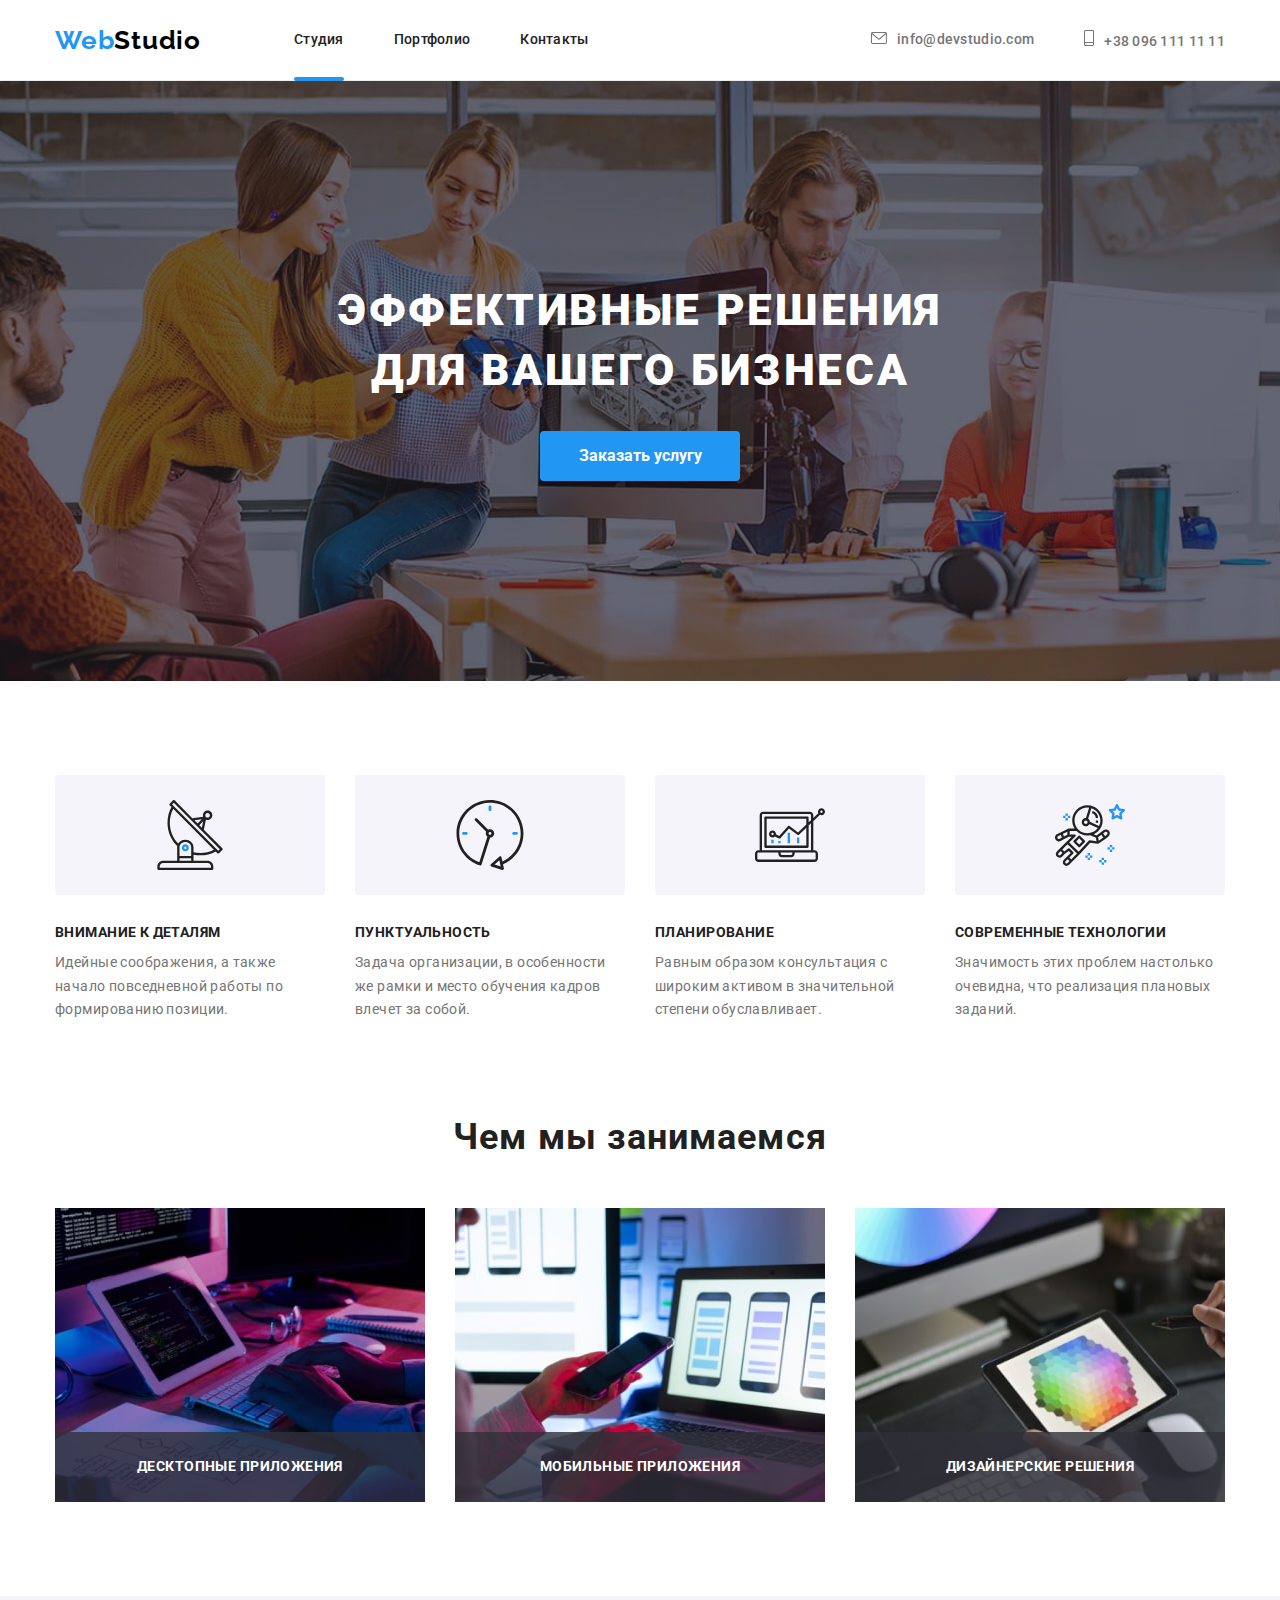
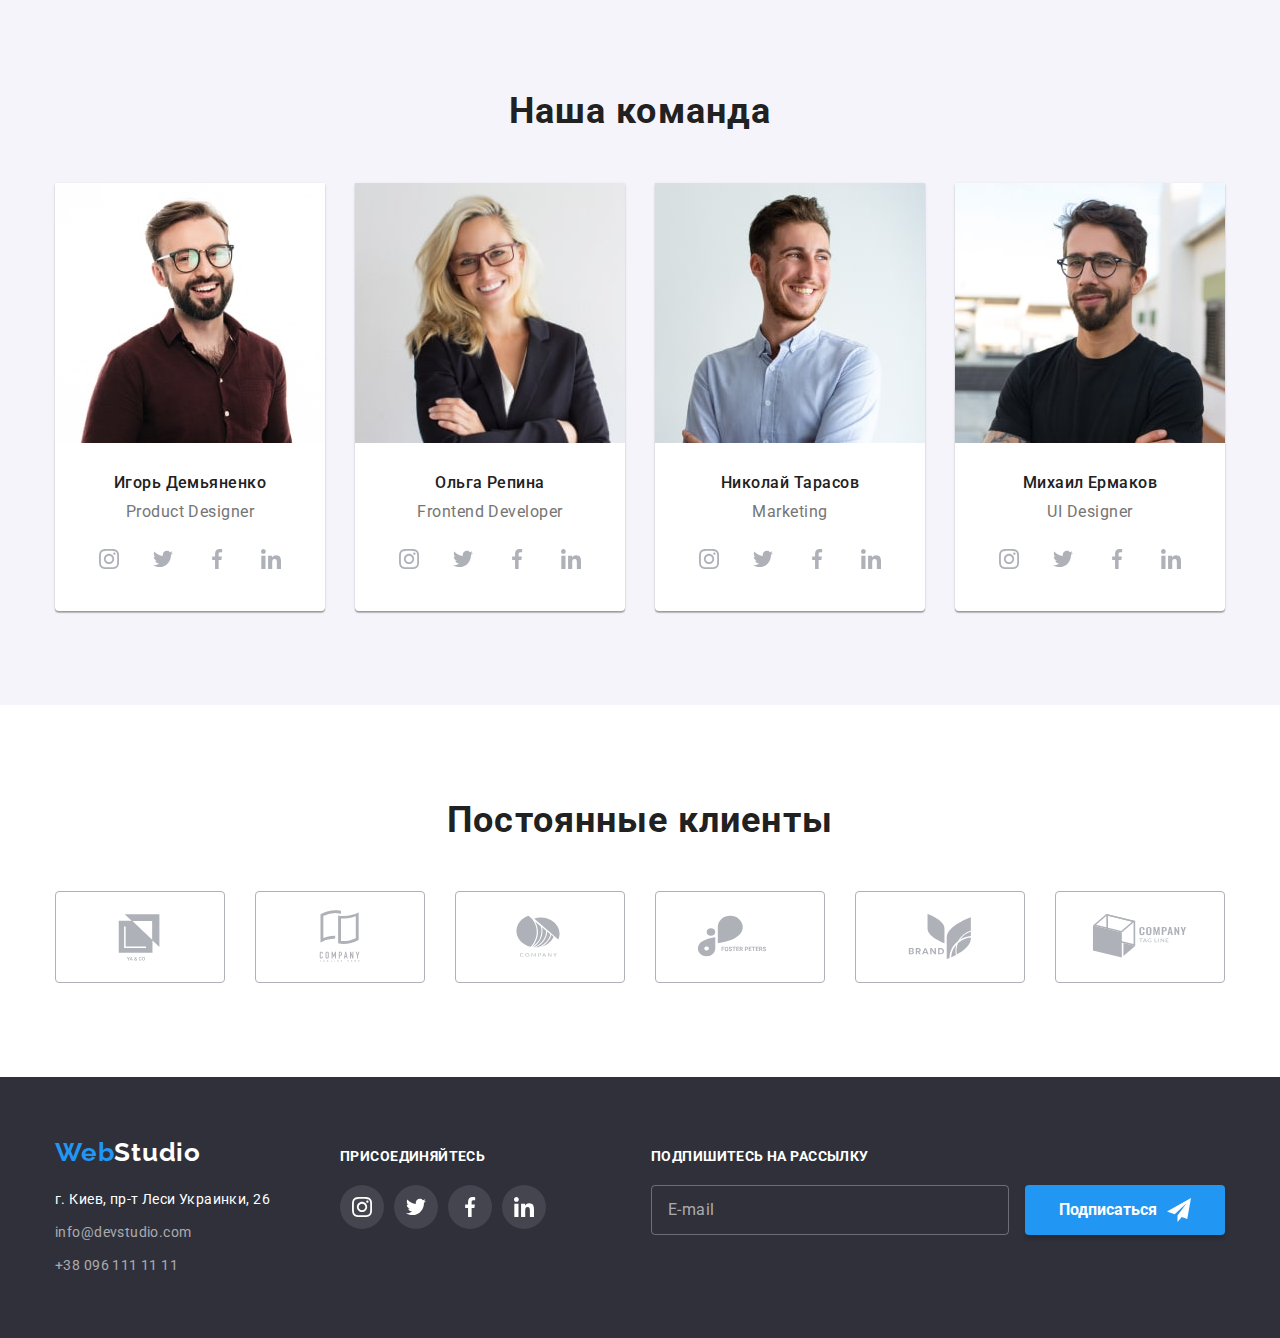
<file: index.html>
<!DOCTYPE html>
<html lang="ru">
<head>
    <meta charset="UTF-8">
    <meta http-equiv="X-UA-Compatible" content="IE=edge">
    <meta name="viewport" content="width=device-width, initial-scale=1.0">
    <title>Document</title>
    <link href="https://fonts.googleapis.com/css2?family=Raleway:wght@700&family=Roboto:wght@400;500;700;900&display=swap"
        rel="stylesheet">
        <link rel="stylesheet" href="https://cdnjs.cloudflare.com/ajax/libs/modern-normalize/1.1.0/modern-normalize.min.css"> 
    <!-- <link rel="stylesheet" href="./css/styles.css"> -->
    <!-- <link rel="stylesheet" href="./css/main.css"> -->
        <link rel="stylesheet" href="./css/main.min.css">

</head>
<body>

    <!--Шапка-->

    <header class="header">
<div class="container header__container" >
<nav class="navigation">
    <a class="link logo" lang="en" href=""> <span class="logo logo--static">Web</span>Studio</a>

<ul class="list navigation__menu">
    <li class="navigation__item"><a class="link navigation__link navigation__link--current" href="">Студия</a></li>
    <li class="navigation__item"><a class="link navigation__link " href="portfolio.html" >Портфолио</a> </li>
    <li class="navigation__item"><a class="link navigation__link" href="">Контакты</a></li>
</ul>

</nav>

<ul class="list contacts">

  

    <li class="contacts__item"><a class="link contacts__link" href="mailto:info@devstudio.com">
        <svg class="contacts__icon" width="16" height="12">
            <use href="./images/icon.svg#icon-envelope-1"> </use>
        </svg>info@devstudio.com</a>
    </li>
   
 

    <li class="contacts__item"><a class="link contacts__link" href="tel:+38-096-111-11-11">
        <svg class="contacts__icon" width="10" height="16">
            <use href="./images/icon.svg#icon-smartphone-1"> </use>
        </svg>+38 096 111 11 11</a>
    </li>
</ul>

<button class="open-menu-btn" type="button">
    <svg class="open-menu-btn__icon" width="24" height="16">
        <use href="./images/icon.svg#icon-menu"></use>
    </svg>
</button>
</div>

<div class="mob-menu is-hidden">

    <div class="container mob-menu__container">
<button class="close-menu-btn" type="button">
    <svg class="close-menu-btn__icon" width="19" height="19">
        <use href="./images/icon.svg#icon-close-black-18dp-2-1-1"></use>
    </svg>
</button>

<ul class="list mob-menu-nav">
    <li class="mob-menu__item"><a class="link mob-menu__link mob-menu__link--current" href="">Студия</a></li>
    <li class="mob-menu__item"><a class="link mob-menu__link " href="portfolio.html">Портфолио</a> </li>
    <li class="mob-menu__item"><a class="link mob-menu__link" href="">Контакты</a></li>
</ul>

<ul class="list mob-menu-contacts">

    <li class="mob-menu-contacts__item"><a class="link mob-menu-tel__link" href="tel:+38-096-111-11-11">
            +38 096 111 11 11</a>
    </li>

    <li class="mob-menu-contacts__item"><a class="link mob-menu-mail__link" 
        href="mailto:info@devstudio.com">
        info@devstudio.com</a>
    </li>



</ul>

<ul class="list mob-menu-social">
    <li class="mob-menu-social__item"><a  href="" class="link mob-menu-social__link">Instagram <span class="devider">|</span></a></li>
    <li class="mob-menu-social__item"><a  href="" class="link mob-menu-social__link">Twitter <span class="devider">|</span></a></li>
    <li class="mob-menu-social__item"><a  href="" class="link mob-menu-social__link">Facebook <span class="devider">|</span></a></li>
<li class="mob-menu-social__item"><a chref="" class="link mob-menu-social__link">LinkedIn </a></li>
</ul>
</div>

</div>

    </header>

    <!--Главный контент-->

    <main>
<section class="main-section">
    <div class="container">
    <h1 class="main-title">Эффективные решения для вашего бизнеса</h1>
    <button class="button" type="button" data-modal-open>Заказать услугу</button>
</div>
</section>

<!-- Наши особенности -->

<section class="features">
<div class="container">
    <h2 class="visually-hidden">особенности</h2>

    <ul class="features__list list">
      
        <li class="features__item">
            <div class="features__icon">
                <svg width="70" height="70">
                    <use href="./images/icon.svg#icon-antenna-1-1"></use>
                </svg>
            </div>
            <h3 class="features__title">Внимание к деталям</h3>
            <p class="features__text" >
                Идейные соображения, а также начало повседневной работы по
                формированию позиции.
            </p>
        </li>

        <li class="features__item">
            <div class="features__icon">
                <svg width="70" height="70">
                    <use href="./images/icon.svg#icon-clock-1-1"></use>
                </svg>
            </div>
            <h3 class="features__title">Пунктуальность</h3>
            <p class="features__text">
                Задача организации, в особенности же рамки и место обучения кадров влечет за собой.
            </p>
        </li>

        <li class="features__item">
            <div class="features__icon">
                <svg width="70" height="70">
                    <use href="./images/icon.svg#icon-diagram-1-1"></use>
                </svg>
            </div>
            <h3 class="features__title">Планирование</h3>
            <p class="features__text">
            Равным образом консультация с широким активом в значительной
            степени обуславливает.
            </p>
        </li>

        <li class="features__item">
            <div class="features__icon">
                <svg width="70" height="70">
                    <use href="./images/icon.svg#icon-astronaut-1-1"></use>
                </svg>
            </div>
            <h3 class="features__title">Современные технологии</h3>
            <p class="features__text">
                Значимость этих проблем настолько очевидна, что реализация
                плановых заданий.
            </p>
        </li>

   
</div>
</section>

<!--Чем мы занимаемся-->

<section class="activity ">
    <div class="container">

    <h2 class="title">Чем мы занимаемся</h2>

    <ul class="list images-set">

        <li class="images-set__item">
            <picture>
                <source srcset="./images/activities/box1-min.jpg   1x,
                ./images/activities/box1-desktop-2x.jpg 2x"
                media="(min-width: 1200px)"
                />

                <img src="./images/activities/box1-min.jpg" alt="Код" >

            </picture>
          
        <p class="images-set__text">ДЕСКТОПНЫЕ ПРИЛОЖЕНИЯ</p>
        </li>
    

        <li class="images-set__item">
            <picture>
                <source srcset="./images/activities/box2-min.jpg   1x,
                            ./images/activities/box2-desktop-2x.jpg 2x" 
                            media="(min-width: 1200px)"/>
            
                <img src="./images/activities/box2-min.jpg" alt="Код">
            
            </picture>
            
        <p class="images-set__text">МОБИЛЬНЫЕ ПРИЛОЖЕНИЯ</p>
    </li>
        

        <li class="images-set__item">
            <picture>
                <source srcset="./images/activities/box3-min.jpg   1x,
                                        ./images/activities/box3-desktop-2x.jpg 2x" media="(min-width: 1200px)">
            
                <img src="./images/activities/box3-min.jpg" alt="Код">
            
            </picture>
            
        <p class="images-set__text">ДИЗАЙНЕРСКИЕ РЕШЕНИЯ</p>
    </li>
            
    </ul>

    </div>


</section>

<!--Наша команда-->

<section class="team">
    <div class="container">
    <h2 class="title">Наша команда</h2>

    <ul class="list staff">
         <li class="staff__item">
            <picture>
                <source srcset="./images/team/img1-min.jpg   1x,
                        ./images/team/ihor-desk-2x.jpg 2x" 
                        media="(min-width: 1200px)" />
            
                <source srcset="./images/team/ihor-tab-1x.jpg   1x,
                         ./images/team/ihor-tab-2x.jpg 2x" 
                         media="(min-width: 768px)" />
            
                <source srcset="./images/team/ihor-mob-1x.jpg   1x,
                                 ./images/team/ihor-mob-2x.jpg 2x"
                                  media="(min-width: 320px)" />
            
                <img src="./images/team/ihor-mob-2x.jpg" alt="Игорь Демьяненко">
            </picture>
<div class="staff__meta">      
<h3 class="staff__name">Игорь Демьяненко</h3>
        <p class="staff__text">Product Designer</p>
    
        <ul class="sotial list">
        
            <li class="sotial__item">
<a href="" class="sotial__link">
    <svg class="sotial__icon" width="20" height="20"> 
        <use href="./images/icon.svg#icon-instagram-2-1"> </use>
    </svg>
</a>
        </li>

        <li class="sotial__item">
            <a href="" class="sotial__link">
                <svg class="sotial__icon" width="20" height="20">
                    <use href="./images/icon.svg#icon-twitter-1-1"> </use>
                </svg>
            </a>
        </li>

        <li class="sotial__item">
            <a href="" class="sotial__link"> 
            <svg class="sotial__icon" width="20" height="20">
                <use href="./images/icon.svg#icon-facebook-1-1"> </use>
            </svg>
            </a>
        </li>

        <li class="sotial__item">
            <a href="" class="sotial__link"> 
            <svg class="sotial__icon" width="20" height="20">
                <use href="./images/icon.svg#icon-linkedin-1-1"> </use>
            </svg>
            </a>
        </li>
    </ul>
    </div>
    </li>
         
        <li class="staff__item">
            <picture>
                <source srcset="./images/team/img2-min.jpg   1x,
                                    ./images/team/olha-desk-2x.jpg 2x" media="(min-width: 1200px)" />
            
                <source srcset="./images/team/olha-tab-1x.jpg   1x,
                                     ./images/team/olha-tab-2x.jpg 2x" media="(min-width: 768px)" />
            
                <source srcset="./images/team/olha-mob-1x.jpg   1x,
                                             ./images/team/olha-mob-2x.jpg 2x" media="(min-width: 320px)" />
            
                <img src="./images/team/olha-mob-2x.jpg" alt="Ольга Репина">
            </picture>
            
            
        <div class="staff__meta">
            <h3  class="staff__name">Ольга Репина</h3>
        <p class="staff__text">Frontend Developer</p> 
    
        <ul class="sotial list">
        
            <li class="sotial__item">
        <a href="" class="sotial__link">
            <svg class="sotial__icon" width="20" height="20">
                <use href="./images/icon.svg#icon-instagram-2-1"> </use>
            </svg>
        </a>
        </li>
    
        <li class="sotial__item">
            <a href="" class="sotial__link">
                <svg class="sotial__icon" width="20" height="20">
                    <use href="./images/icon.svg#icon-twitter-1-1"> </use>
                </svg>
            </a>
        </li>
    
        <li class="sotial__item">
            <a href="" class="sotial__link">
                <svg class="sotial__icon" width="20" height="20">
                    <use href="./images/icon.svg#icon-facebook-1-1"> </use>
                </svg>
            </a>
        </li>
    
        <li class="sotial__item">
            <a href="" class="sotial__link">
                <svg class="sotial__icon" width="20" height="20">
                    <use href="./images/icon.svg#icon-linkedin-1-1"> </use>
                </svg>
            </a>
        </li>
    </ul>
    </div>
    </li>

         <li class="staff__item">
<picture>
    <source srcset="./images/team/img3-min.jpg   1x,
                                    ./images/team/nikolai-desk-2x.jpg 2x" media="(min-width: 1200px)" />

    <source srcset="./images/team/nikolai-tab-1x.jpg   1x,
                                    ./images/team/nikolai-tab-2x.jpg 2x" media="(min-width: 768px)" />

    <source srcset="./images/team/nikolai-mob-1x.jpg   1x,
                                            ./images/team/nikolai-mob-2x.jpg 2x" media="(min-width: 320px)" />

    <img src="./images/team/nikolai-mob-2x.jpg" alt="Николай Тарасов">
</picture>


    <div class="staff__meta">
<h3  class="staff__name">Николай Тарасов</h3>
        <p class="staff__text">Marketing</p>
    
        <ul class="sotial list">
       
            <li class="sotial__item">
            <a href="" class="sotial__link">
                <svg class="sotial__icon" width="20" height="20">
                    <use href="./images/icon.svg#icon-instagram-2-1"> </use>
                </svg>
            </a>
        </li>
    
        <li class="sotial__item">
        <a href="" class="sotial__link">
            <svg class="sotial__icon" width="20" height="20">
                <use href="./images/icon.svg#icon-twitter-1-1"> </use>
            </svg>
        </a>
        </li>
    
        <li class="sotial__item">
        <a href="" class="sotial__link">
            <svg class="sotial__icon" width="20" height="20">
                <use href="./images/icon.svg#icon-facebook-1-1"> </use>
            </svg>
        </a>
        </li>
    
        <li class="sotial__item">
        <a href="" class="sotial__link">
            <svg class="sotial__icon" width="20" height="20">
                <use href="./images/icon.svg#icon-linkedin-1-1"> </use>
            </svg>
        </a>
        </li>
    </ul>
 </div>
    </li>

         <li class="staff__item">
            <picture>
                <source srcset="./images/team/img4-min.jpg   1x,
                                                ./images/team/mihail-desk-2x.jpg 2x" media="(min-width: 1200px)" />
            
                <source srcset="./images/team/mihail-tab-1x.jpg   1x,
                                                ./images/team/mihail-tab-2x.jpg 2x" media="(min-width: 768px)" />
            
                <source srcset="./images/team/mihail-mob-1x.jpg   1x,
                                                        ./images/team/mihail-mob-2x.jpg 2x" media="(min-width: 320px)" />
            
                <img src="./images/team/mihail-mob-2x.jpg" alt="Михаил Ермаков">
            </picture>
            
            
<div class="staff__meta">        
<h3  class="staff__name">Михаил Ермаков</h3>
        <p class="staff__text">UI Designer</p>
    
        <ul class="sotial list">
    
            <li class="sotial__item">
            <a href="" class="sotial__link">
                <svg class="sotial__icon" width="20" height="20">
                    <use href="./images/icon.svg#icon-instagram-2-1"> </use>
                </svg>
            </a>
        </li>
    
        <li class="sotial__item">
            <a href="" class="sotial__link">
                <svg class="sotial__icon" width="20" height="20">
                    <use href="./images/icon.svg#icon-twitter-1-1"> </use>
                </svg>
            </a>
        </li>
    
        <li class="sotial__item">
            <a href="" class="sotial__link">
                <svg class="sotial__icon" width="20" height="20">
                    <use href="./images/icon.svg#icon-facebook-1-1"> </use>
                </svg>
            </a>
        </li>
    
        <li class="sotial__item">
            <a href="" class="sotial__link">
                <svg class="sotial__icon" width="20" height="20">
                    <use href="./images/icon.svg#icon-linkedin-1-1"> </use>
                </svg>
            </a>
        </li>
    </ul>
 </div>
    </li>
    </ul>
    </div>
</section>

<!--Наши клиенты-->

<section class="clients">
        <div class="container">
        
            <h2 class="title">Постоянные клиенты</h2>
        
            <ul class="list emblem">
        
            <li class="emblem__item">
                <a href="" class="emblem__link">
                    <svg class="emblem__icon" width="106" height="60">
                        <use href="./images/icon.svg#icon-Logo"> </use>
                    </svg>
                </a>
            </li>
            
            <li class="emblem__item">
                <a href="" class="emblem__link">
                    <svg class="emblem__icon" width="106" height="60">
                        <use href="./images/icon.svg#icon-Logo-5"> </use>
                    </svg>
                </a>
            </li>
            
            <li class="emblem__item">
                <a href="" class="emblem__link">
                    <svg class="emblem__icon" width="106" height="60">
                        <use href="./images/icon.svg#icon-Logo-1-1"> </use>
                    </svg>
                </a>
            </li>
            
            <li class="emblem__item">
                <a href="" class="emblem__link">
                    <svg class="emblem__icon" width="106" height="60">
                        <use href="./images/icon.svg#icon-Logo-2-1"> </use>
                    </svg>
                </a>
            </li>

            <li class="emblem__item">
                <a href="" class="emblem__link">
                    <svg class="emblem__icon" width="106" height="60">
                        <use href="./images/icon.svg#icon-Logo-3-1"> </use>
                    </svg>
                </a>
            </li>
            
            <li class="emblem__item">
                <a href="" class="emblem__link">
                    <svg class="emblem__icon" width="106" height="60">
                        <use href="./images/icon.svg#icon-Logo-4-1"> </use>
                    </svg>
                </a>
            </li>

            </ul>
        </div>
</section>

    </main>

    <!--Подвал-->

    <footer class="footer">
    <div class="container footer__container">
        <div class="adress-block">
        <a class="link logo logo__footer" href=""><span class="logo logo--static">Web</span>Studio</a>
    
        <address class="footer__address">г. Киев, пр-т Леси Украинки, 26</address>
    
        
        <ul class="list footer-contacts">
            <li class="footer-contacts__item"><a class="link footer-contacts__link" href="mailto:info@devstudio.com">info@devstudio.com</a></li>
            <li class="footer-contacts__item"><a class="link footer-contacts__link" href="tel:+38-096-111-11-11">+38 096 111 11 11</a></li>
        </ul>
        

        </div>

        <div class="join-block">
        
            <p class="join-block__action">присоединяйтесь</p>
        
            <ul class="sotial sotial--grey list">
        
                <li class="sotial--grey__item">
                    <a href="" class="sotial--grey__link">
                        <svg class="sotial--grey__icon" width="20" height="20">
                            <use href="./images/icon.svg#icon-instagram-2-1"> </use>
                        </svg>
                    </a>
                </li>
        
                <li class="sotial--grey__item">
                    <a href="" class="sotial--grey__link">
                        <svg class="sotial--grey__icon" width="20" height="20">
                            <use href="./images/icon.svg#icon-twitter-1-1"> </use>
                        </svg>
                    </a>
                </li>
        
                <li class="sotial--grey__item">
                    <a href="" class="sotial--grey__link">
                        <svg class="sotial--grey__icon" width="20" height="20">
                            <use href="./images/icon.svg#icon-facebook-1-1"> </use>
                        </svg>
                    </a>
                </li>
        
                <li class="sotial--grey__item">
                    <a href="" class="sotial--grey__link">
                        <svg class="sotial--grey__icon" width="20" height="20">
                            <use href="./images/icon.svg#icon-linkedin-1-1"> </use>
                        </svg>
                    </a>
                </li>
            </ul>
        </div>

        <div class="subscribe">
            <p class="subscribe__action">Подпишитесь на рассылку</p>
            <form action="#" class="subscribe__from">
                <input type="email" 
                class="subscribe__input" 
                name="email"
                placeholder="E-mail">
     <button type="submit" class="button button__footer">
         <span class="button__text">Подписаться
        <svg class="button__icon" width="24" height="24">
            <use href="./images/icon.svg#icon-icon-send"> </use>
        </svg> </span>
     </button>           
     </form>
        </div>


    </div>

    </footer>

    <!--Modal-window-->

    <div class="backdrop is-hidden" data-modal >

        <!--Modal-form-->
<div class="modal">
    <button type="button" class="modal__close" data-modal-close>
        <svg class="modal__icon"  width="18" height="18">
            <use href="./images/icon.svg#icon-close-black-18dp-2-1-1"></use>
           
        </svg>
    </button>


    <p class="modal__title">Оставьте свои данные, мы вам перезвоним</p>

    <form action="#" class="modal__form">
        <div class="modal__field">
        <label for="modal-name" class="modal__text">Имя</label>
        
                <div class="input-wrap">
        <input type="text" 
        name="name" 
        class="input-wrap__enter" 
        id="modal-name">

        <svg class="input-wrap__icon" width="18" height="18">
            <use href="./images/icon.svg#icon-person" ></use>
        </svg>
        </div>

        </div>

<div class="modal__field">
        <label for="modal-tel" class="modal__text">Телефон</label>
               
        <div class="input-wrap">
        <input type="tel" 
        name="tel" 
        class="input-wrap__enter" 
        id="modal-tel">

        <svg class="input-wrap__icon" width="18" height="18">
            <use href="./images/icon.svg#icon-phone"></use>
        </svg>
        </div>

        </div>

<div class="modal__field">
        <label for="modal-email" class="modal__text">Почта</label>
        
        <div class="input-wrap">
        <input type="email" 
        name="email" 
        class="input-wrap__enter" 
        id="modal-email">

        <svg class="input-wrap__icon" width="18" height="18">
            <use href="./images/icon.svg#icon-email"></use>
        </svg>
        </div>

        </div>

        <div class="modal__field modal__field--last">
            <label for="modal-comment" class="modal__text">Комментарий</label>

            <textarea class="modal__textarea" 
name="comment" 
id="modal-comment"
placeholder="Ведите текст"></textarea>
        </div>

        <div class="modal__checkbox">
        <input type="checkbox"
        class="modal__check visually-hidden"
        name="privat-policy"
        id="checkbox"
        value="privat-policy">
        
        <label class="modal__policy" for="checkbox"> <span class="modal__item">
             <svg class="modal__icon--checked" width="11" height="8"> 
            <use href="./images/icon.svg#icon-check"> </use></svg></span>Соглашаюсь с рассылкой и принимаю <a class="modal__item--accent" href="">Условия договора</a></label>
        </div>

    
<button type="submit" class="button button--sign"> Отправить</button>
       </form>
</div>

    </div>

 <script src="./js/modal.js"></script> 
<script src="./js/menu.js"></script>

</body>
</html>
</file>
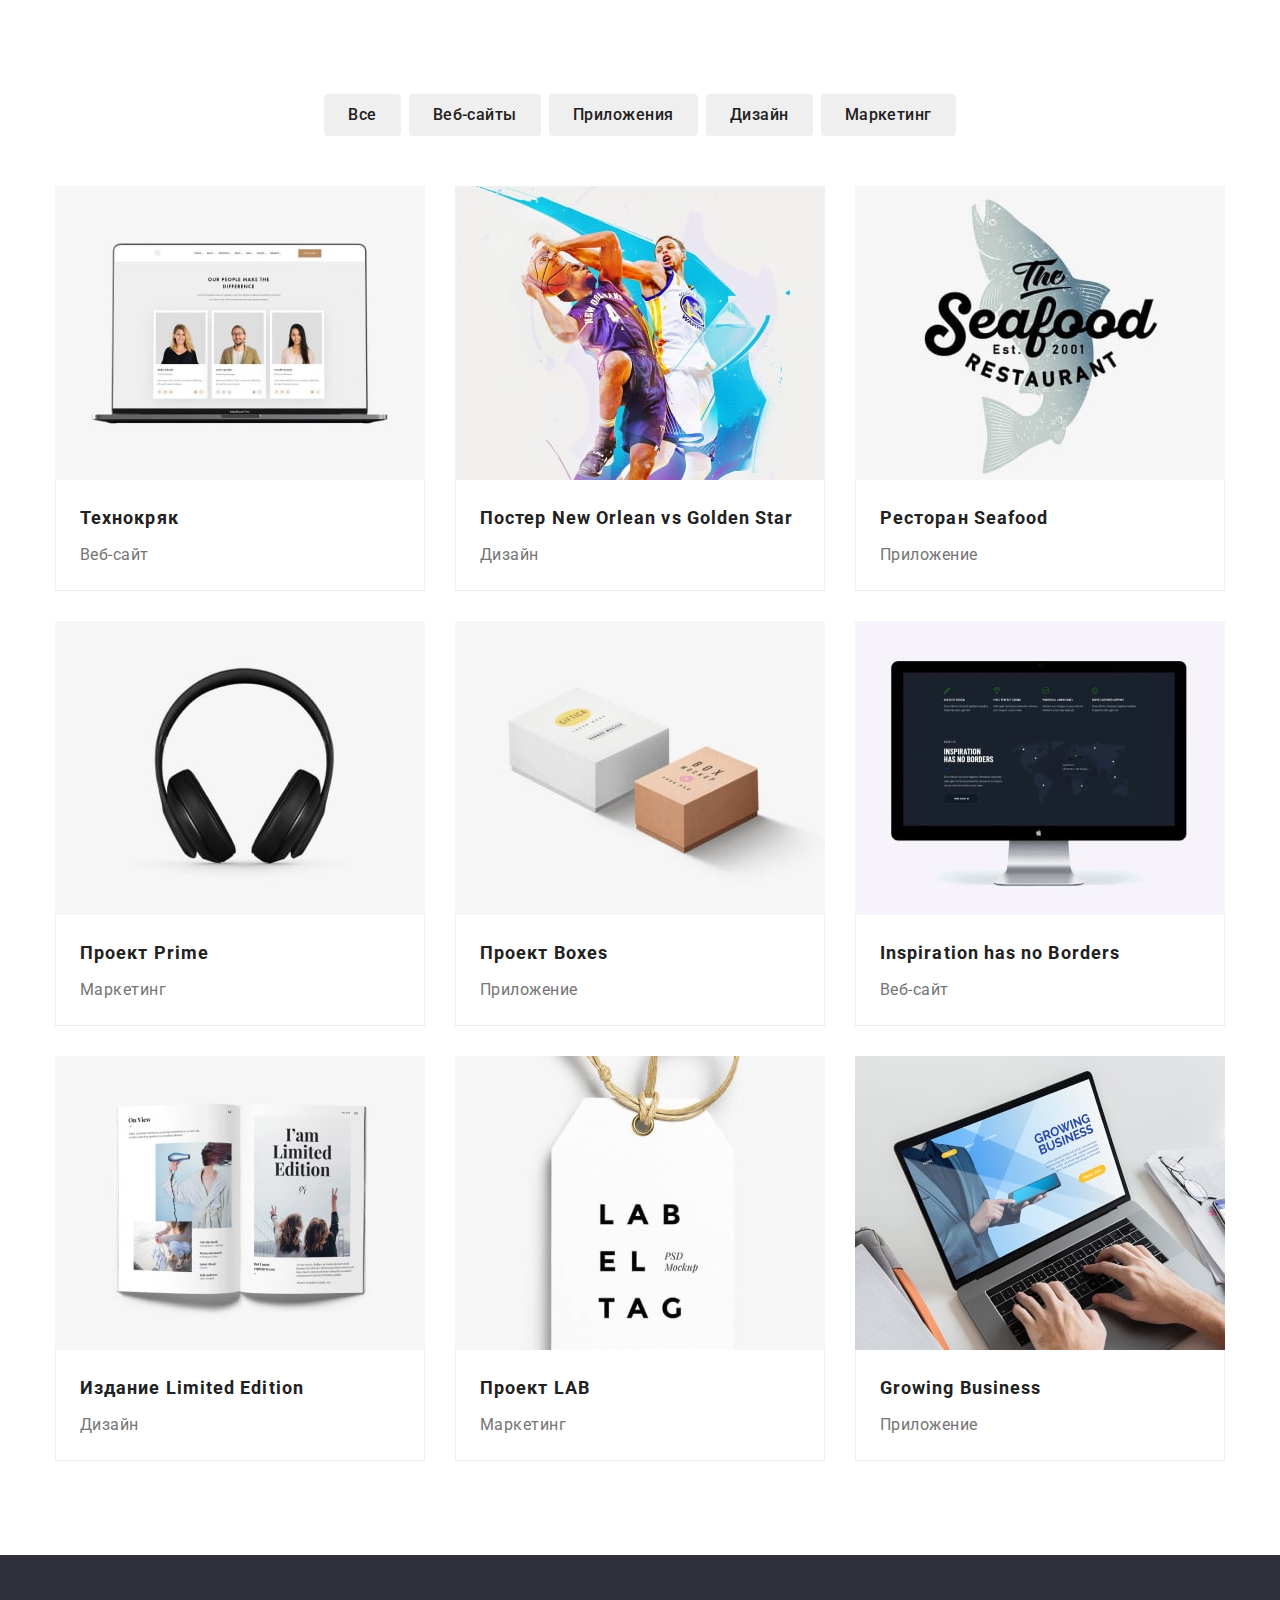
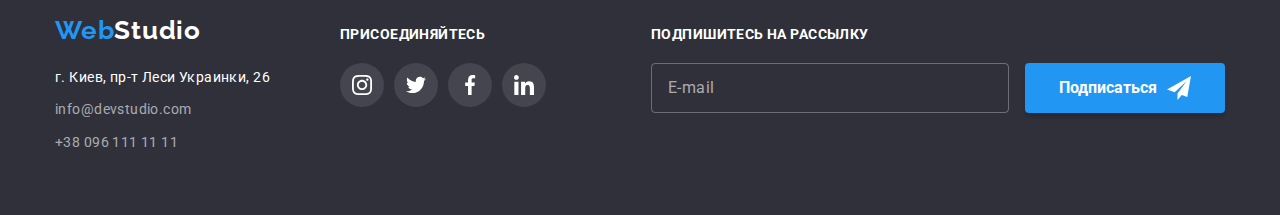
<file: portfolio.html>
<!DOCTYPE html>
<html lang="ru">
<head>
    <meta charset="UTF-8">
    <meta http-equiv="X-UA-Compatible" content="IE=edge">
    <meta name="viewport" content="width=device-width, initial-scale=1.0">
    <title>Document</title>
    <link href="https://fonts.googleapis.com/css2?family=Raleway:wght@700&family=Roboto:wght@400;500;700;900&display=swap"
        rel="stylesheet">
        <link rel="stylesheet" href="https://cdnjs.cloudflare.com/ajax/libs/modern-normalize/1.1.0/modern-normalize.min.css">
    <!-- <link rel="stylesheet" href="./css/styles.css"> -->
    <!-- <link rel="stylesheet" href="./css/main.css"> -->
    <link rel="stylesheet" href="./css/main.min.css">

</head>
<body>

    <!--Шапка-->
<!-- <header class="header">
    <div class="container header__container">
        <nav class="navigation">
            <a class="link logo" lang="en" href=""> <span class="logo logo--static">Web</span>Studio</a>

            <ul class="list navigation__menu">
                <li class="navigation__item"><a class="link navigation__link"
                        href="index.html">Студия</a></li>
                <li class="navigation__item"><a class="link navigation__link navigation__link--current" href="">Портфолио</a> </li>
                <li class="navigation__item"><a class="link navigation__link" href="">Контакты</a></li>
            </ul>

        </nav>

        <ul class="list contacts">



            <li class="contacts__item"><a class="link contacts__link" href="mailto:info@devstudio.com">
                    <svg class="contacts__icon" width="16" height="12">
                        <use href="./images/icon.svg#icon-envelope-1"> </use>
                    </svg>info@devstudio.com</a>
            </li>



            <li class="contacts__item"><a class="link contacts__link" href="tel:+38-096-111-11-11">
                    <svg class="contacts__icon" width="10" height="16">
                        <use href="./images/icon.svg#icon-smartphone-1"> </use>
                    </svg>+38 096 111 11 11</a>
            </li>
        </ul>
    </div>

</header> -->
    
    <!--Hero-->

    <main>
        
        <section class="hero">
            <div class="container">
            <h1 class="visually-hidden"> Проекты</h1>

           <ul class="list filter">
               <li class="filter__link">
                   <button class="filter__button" type="button">Все</button>
               </li>
               <li class="filter__link">
                <button class="filter__button" type="button">Веб-сайты</button>
               </li>
               <li class="filter__link">
                <button class="filter__button" type="button">Приложения</button>
               </li>
               <li class="filter__link">
                <button class="filter__button" type="button">Дизайн</button>
               </li>
               <li class="filter__link">
                <button class="filter__button" type="button">Маркетинг</button>
               </li>
           </ul>

            <ul class="list card-set">
                <li class="card-set__item">
                    <div class="card-set__wrap">
                        <picture>
                            <source srcset="./images/portfolio/img-pf1.jpg   1x,
                                                ./images/portfolio/portfolio-desk1-2x.jpg 2x" 
                                                media="(min-width: 1200px)" />
                        
                            <source srcset="./images/portfolio/portfolio-tab1-1x.jpg   1x,
                                                 ./images/portfolio/portfolio-tab1-2x.jpg 2x" 
                                                 media="(min-width: 768px)" />
                        
                            <source srcset="./images/portfolio/portfolio-mob1-1x.jpg   1x,
                                                         ./images/portfolio/portfolio-mob1-2x.jpg 2x" 
                                                         media="(min-width: 320px)" />
                        
                            <img src="./images/portfolio/portfolio-mob1-2x.jpg" alt="фото сотрудников на экране">
                        </picture>
                        
                        
                    <p class="card-set__text">Lorem ipsum dolor sit amet consectetur adipisicing elit. Labore, dolorem, voluptate sed explicabo maxime recusandae consequatur aperiam ullam nostrum quo sint asperiores ducimus eveniet ea eos dolorum. Nulla, itaque temporibus!</p>
                    </div>
                    <div class="card-set__meta">
                    <h2 class="card-set__title">Технокряк</h2>
                <p class="card-set__label">Веб-сайт</p> </div>
            
             </li> 
                
                <li class="card-set__item">
                    <div class="card-set__wrap">

                        <picture>
                            <source srcset="./images/portfolio/img-pf2.jpg   1x,
                                              ./images/portfolio/portfolio-desk2-2x.jpg 2x"
                                media="(min-width: 1200px)" />
                        
                            <source srcset="./images/portfolio/portfolio-tab2-1x.jpg   1x,
                                                                         ./images/portfolio/portfolio-tab2-2x.jpg 2x"
                                media="(min-width: 768px)" />
                        
                            <source srcset="./images/portfolio/portfolio-mob2-1x.jpg   1x,
                                                                                 ./images/portfolio/portfolio-mob2-2x.jpg 2x"
                                media="(min-width: 320px)" />
                        
                            <img src="./images/portfolio/portfolio-mob2-2x.jpg" alt="баскетболисты">
                        </picture>
                        
                        
                        
                    
                        <p class="card-set__text">Lorem ipsum dolor sit amet consectetur adipisicing elit. Veniam perferendis aperiam culpa officiis, quas explicabo nesciunt neque numquam harum, assumenda, inventore recusandae ullam exercitationem quasi itaque? Error quaerat eaque aliquam?</p>
                </div>
                        <div class="card-set__meta">
                    <h2 class="card-set__title">Постер New Orlean vs Golden Star</h2>
                <p class="card-set__label">Дизайн</p> </div>
              </li>
                
                <li class="card-set__item">
                    <div class="card-set__wrap">

                        <picture>
                            <source srcset="./images/portfolio/img-pf3.jpg   1x,
                                                                      ./images/portfolio/portfolio-desk3-2x.jpg 2x"
                                media="(min-width: 1200px)" />
                        
                            <source srcset="./images/portfolio/portfolio-tab3-1x.jpg   1x,
                                                                                                 ./images/portfolio/portfolio-tab3-2x.jpg 2x"
                                media="(min-width: 768px)" />
                        
                            <source
                                srcset="./images/portfolio/portfolio-mob3-1x.jpg   1x,
                                                                                                         ./images/portfolio/portfolio-mob3-2x.jpg 2x"
                                media="(min-width: 320px)" />
                        
                            <img src="./images/portfolio/portfolio-mob3-2x.jpg" alt="логотип ресторана">
                        </picture>
                        
                        
                  
                        <p class="card-set__text">Lorem ipsum dolor sit amet consectetur adipisicing elit. Soluta, necessitatibus illum ipsam nam similique ipsa accusantium doloremque sint esse obcaecati odit voluptas nostrum expedita nesciunt eos quasi dolorum excepturi repellat.</p>
                    </div>
                        <div class="card-set__meta">
                    <h2 class="card-set__title">Ресторан Seafood</h2>
                <p class="card-set__label">Приложение</p> </div>
              </li> 
                
                <li class="card-set__item">
                    <div class="card-set__wrap">

                    <picture>
                    <source srcset="./images/portfolio/img-pf4.jpg   1x,
                                ./images/portfolio/portfolio-desk4-2x.jpg 2x"
                        media="(min-width: 1200px)" />
                
                    <source
                        srcset="./images/portfolio/portfolio-tab4-1x.jpg   1x,
                                        ./images/portfolio/portfolio-tab4-2x.jpg 2x"
                        media="(min-width: 768px)" />
                
                    <source
                        srcset="./images/portfolio/portfolio-mob4-1x.jpg   1x,
                                        ./images/portfolio/portfolio-mob4-2x.jpg 2x"
                        media="(min-width: 320px)" />
                
                        <img src="./images/portfolio/portfolio-mob4-2x.jpg" alt="наушники">
                    </picture>
                        
                        
                       
                        <p class="card-set__text">Lorem, ipsum dolor sit amet consectetur adipisicing elit. Sapiente impedit accusamus, asperiores maxime voluptas optio nihil explicabo rerum beatae magni a consequuntur debitis provident, ratione voluptate iusto. Tenetur, tempore quod.</p>
                </div>
                        <div class="card-set__meta">
                    <h2 class="card-set__title">Проект Prime</h2>
                <p class="card-set__label">Маркетинг</p> </div>
         </li> 
                
                <li class="card-set__item">
                    <div class="card-set__wrap">

        <picture>
            <source srcset="./images/portfolio/img-pf5.jpg   1x,
                ./images/portfolio/portfolio-desk5-2x.jpg 2x" media="(min-width: 1200px)" />
        
            <source srcset="./images/portfolio/portfolio-tab5-1x.jpg   1x,
                        ./images/portfolio/portfolio-tab5-2x.jpg 2x" media="(min-width: 768px)" />
        
            <source srcset="./images/portfolio/portfolio-mob5-1x.jpg   1x,
                        ./images/portfolio/portfolio-mob5-2x.jpg 2x" media="(min-width: 320px)" />
        
            <img src="./images/portfolio/portfolio-mob5-2x.jpg" alt="коробки">
        </picture>
                        
                        
                        <p class="card-set__text">Lorem ipsum dolor sit amet consectetur adipisicing elit. Quisquam, impedit, recusandae soluta dolorem, quasi inventore fuga officiis eos distinctio consequatur ipsum suscipit error unde itaque. Repellendus earum reprehenderit quae magni?
                        </p></div>
                        <div class="card-set__meta">
                    <h2 class="card-set__title">Проект Boxes</h2>
                <p class="card-set__label">Приложение</p> </div>
            </li> 
                
                <li class="card-set__item">
                    <div class="card-set__wrap">

    <picture>
        <source srcset="./images/portfolio/img-pf6.jpg   1x,
        ./images/portfolio/portfolio-desk6-2x.jpg 2x" 
        media="(min-width: 1200px)" />
    
        <source srcset="./images/portfolio/portfolio-tab6-1x.jpg   1x,
                ./images/portfolio/portfolio-tab6-2x.jpg 2x"
                 media="(min-width: 768px)" />
    
        <source srcset="./images/portfolio/portfolio-mob6-1x.jpg   1x,
                ./images/portfolio/portfolio-mob6-2x.jpg 2x" 
                media="(min-width: 320px)" />
    
        <img src="./images/portfolio/portfolio-mob6-2x.jpg" alt="экран">
    </picture>
                        
                     
                        <p class="card-set__text">Lorem ipsum dolor, sit amet consectetur adipisicing elit. Quis, tenetur, excepturi aliquid reiciendis minus odit deleniti voluptate aperiam ducimus architecto incidunt porro nemo iusto harum placeat quaerat est quo nobis?</p>
                </div>
                        <div class="card-set__meta">
                    <h2 class="card-set__title">Inspiration has no Borders</h2>
                <p class="card-set__label">Веб-сайт</p> </div>
             </li> 
                
                <li class="card-set__item">
                    <div class="card-set__wrap">

        <picture>
            <source srcset="./images/portfolio/img-pf7.jpg   1x,
                ./images/portfolio/portfolio-desk7-2x.jpg 2x"
                 media="(min-width: 1200px)" />
        
            <source srcset="./images/portfolio/portfolio-tab7-1x.jpg   1x,
                        ./images/portfolio/portfolio-tab7-2x.jpg 2x" 
                        media="(min-width: 768px)" />
        
            <source srcset="./images/portfolio/portfolio-mob7-1x.jpg   1x,
                        ./images/portfolio/portfolio-mob7-2x.jpg 2x" 
                        media="(min-width: 320px)" />
        
            <img src="./images/portfolio/portfolio-mob7-2x.jpg" alt="книга">
        </picture>
                        
                  
                        <p class="card-set__text">Lorem ipsum dolor sit amet consectetur adipisicing elit. Distinctio quaerat nam repellendus aut quia fuga delectus incidunt assumenda iure illo labore atque nulla sed expedita dignissimos porro, corporis sapiente cumque.</p>
            </div>
                        <div class="card-set__meta">
                    <h2 class="card-set__title">Издание Limited Edition</h2>
                <p class="card-set__label">Дизайн</p> </div>
            </li> 
                
                <li class="card-set__item">
        <div class="card-set__wrap">
        <picture>
            <source srcset="./images/portfolio/img-pf8.jpg   1x,
                        ./images/portfolio/portfolio-desk8-2x.jpg 2x" 
                        media="(min-width: 1200px)" />
        
            <source srcset="./images/portfolio/portfolio-tab8-1x.jpg   1x,
                                ./images/portfolio/portfolio-tab8-2x.jpg 2x" 
                                media="(min-width: 768px)" />
        
            <source srcset="./images/portfolio/portfolio-mob8-1x.jpg   1x,
                                ./images/portfolio/portfolio-mob8-2x.jpg 2x"
                                    media="(min-width: 320px)" />
        
            <img src="./images/portfolio/portfolio-mob8-2x.jpg" alt="этикетка">
        </picture>
                        
                        
                        
                        <p class="card-set__text">Lorem ipsum dolor sit amet, consectetur adipisicing elit. Ullam, quo sed aspernatur saepe molestias facere ipsam? Deserunt ratione, repellendus labore dolore consequatur est neque impedit recusandae mollitia voluptatum voluptates quibusdam.</p>
                </div>
                        <div class="card-set__meta">
                    <h2 class="card-set__title">Проект LAB</h2>
                <p class="card-set__label">Маркетинг</p> </div>
            </li> 
                
                <li class="card-set__item">
                    <div class="card-set__wrap">

            <picture>
                <source srcset="./images/portfolio/img-pf9.jpg   1x,
                                    ./images/portfolio/portfolio-desk9-2x.jpg 2x"
                                     media="(min-width: 1200px)" />
            
                <source srcset="./images/portfolio/portfolio-tab9-1x.jpg   1x,
                                            ./images/portfolio/portfolio-tab9-2x.jpg 2x"
                                             media="(min-width: 768px)" />
            
                <source srcset="./images/portfolio/portfolio-mob9-1x.jpg   1x,
                                            ./images/portfolio/portfolio-mob9-2x.jpg 2x"
                                             media="(min-width: 320px)" />
            
                <img src="./images/portfolio/portfolio-mob9-2x.jpg" alt="ноутбук">
            </picture>
                        
                        
                        <p class="card-set__text">Lorem ipsum dolor, sit amet consectetur adipisicing elit. Numquam sapiente fuga a quae eos asperiores ipsum, perferendis, pariatur dolorum laboriosam culpa iste eveniet obcaecati fugit? Vero placeat quisquam exercitationem eius.</p>
                </div>
                        <div class="card-set__meta">
                    <h2 class="card-set__title">Growing Business</h2>
                <p class="card-set__label">Приложение</p> </div>
            </li> 
            </ul>
            </div>
        </section>
    </main>

    <!--Подвал-->

<footer class="footer">
    <div class="container footer__container">
        <div class="adress-block">
            <a class="link logo logo__footer" href=""><span class="logo logo--static">Web</span>Studio</a>

            <address class="footer__address">г. Киев, пр-т Леси Украинки, 26</address>


            <ul class="list footer-contacts">
                <li class="footer-contacts__item"><a class="link footer-contacts__link"
                        href="mailto:info@devstudio.com">info@devstudio.com</a></li>
                <li class="footer-contacts__item"><a class="link footer-contacts__link" href="tel:+38-096-111-11-11">+38
                        096 111 11 11</a></li>
            </ul>


        </div>

        <div class="join-block">

            <p class="join-block__action">присоединяйтесь</p>

            <ul class="sotial sotial--grey list">

                <li class="sotial--grey__item">
                    <a href="" class="sotial--grey__link">
                        <svg class="sotial--grey__icon" width="20" height="20">
                            <use href="./images/icon.svg#icon-instagram-2-1"> </use>
                        </svg>
                    </a>
                </li>

                <li class="sotial--grey__item">
                    <a href="" class="sotial--grey__link">
                        <svg class="sotial--grey__icon" width="20" height="20">
                            <use href="./images/icon.svg#icon-twitter-1-1"> </use>
                        </svg>
                    </a>
                </li>

                <li class="sotial--grey__item">
                    <a href="" class="sotial--grey__link">
                        <svg class="sotial--grey__icon" width="20" height="20">
                            <use href="./images/icon.svg#icon-facebook-1-1"> </use>
                        </svg>
                    </a>
                </li>

                <li class="sotial--grey__item">
                    <a href="" class="sotial--grey__link">
                        <svg class="sotial--grey__icon" width="20" height="20">
                            <use href="./images/icon.svg#icon-linkedin-1-1"> </use>
                        </svg>
                    </a>
                </li>
            </ul>
        </div>

        <div class="subscribe">
            <p class="subscribe__action">Подпишитесь на рассылку</p>
            <form action="#" class="subscribe__from">
                <input type="email" class="subscribe__input" name="email" placeholder="E-mail">
                <button type="submit" class="button button__footer">
                    <span class="button__text">Подписаться
                        <svg class="button__icon" width="24" height="24">
                            <use href="./images/icon.svg#icon-icon-send"> </use>
                        </svg> </span>
                </button>
            </form>
        </div>


    </div>

</footer>

    
</body>
</html>
</file>
<file: css/styles.css>
/* :root {
  --main-title-color: #212121;
  --second-title-color: #ffffff;
  --main-text-color: #757575;
  --header-nav-text-color: #212121;
  --header-address-color: #757575;
  --first-logo-text-color: #2196f3;
  --second-logo-text-color: #000000;
  --third-logo-text-color: #ffffff;
  --footer-text-color: #ffffff;
  --first-button-color: #ffffff;
  --second-button-color: #212121;
  --accent-color: #2196f3;
  --second-accent-color: #188ce8;
} */

/* p,
h1,
h2,
h3,
h4,
h5,
h6 {
  margin: 0;
}

ul {
  margin: 0;
  padding: 0;
} */

/* .container {
  width: 1200px;
  padding-left: 15px;
  padding-right: 15px;
  margin: 0 auto;
} */

/* body {
  font-family: "Roboto", sans-serif;
  color: #212121;
  background-color: #ffffff;
}

.list {
  list-style: none;
}

.link {
  text-decoration: none;
} */

/* .visually-hidden {
  position: absolute;
  white-space: nowrap;
  width: 1px;
  height: 1px;
  overflow: hidden;
  border: 0;
  padding: 0;
  clip: rect(0 0 0 0);
  -webkit-clip-path: inset(50%);
  clip-path: inset(50%);
  margin: -1px;
} */

/* img {
  display: block;
  min-width: 100%;
  height: auto;
} */

/* -----------------HEADER--------------- */
/* .header {
  border-bottom-width: 1px;
  border-bottom-style: solid;
  border-bottom-color: #ececec;
}

.header-logo {
  font-family: Raleway;
  font-weight: 700;
  font-size: 26px;
  line-height: 1.19;
  letter-spacing: 0.03em;
  color: var(--second-logo-text-color);
  margin-right: 93px;
  outline: none;
  -webkit-transition: color 250ms cubic-bezier(0.4, 0, 0.2, 1);
  transition: color 250ms cubic-bezier(0.4, 0, 0.2, 1);
}

.header-logo:hover,
.header-logo:focus {
  color: var(--accent-color);
}

.first-header-logo {
  font-family: Raleway;
  font-weight: 700;
  font-size: 26px;
  line-height: 1.19;
  letter-spacing: 0.03em;
  color: var(--first-logo-text-color);
}

.header-link {
  position: relative;
  font-weight: 500;
  font-size: 14px;
  line-height: 1.14;
  letter-spacing: 0.02em;
  color: var(--header-nav-text-color);
  padding-top: 32px;
  padding-bottom: 32px;
  display: block;
  outline: none;
  -webkit-transition: color 250ms cubic-bezier(0.4, 0, 0.2, 1);
  transition: color 250ms cubic-bezier(0.4, 0, 0.2, 1);
}

.header-link.current::after {
  content: "";
  position: absolute;
  width: 100%;
  height: 4px;
  background-color: var(--accent-color);
  border-radius: 2px;
  display: block;
  bottom: -1px;
}

.header-item:not(:last-child) {
  margin-right: 50px;
}

.header-link:hover,
.header-link:focus {
  color: var(--accent-color);
}

.header-contacts-link {
  font-weight: 500;
  font-size: 14px;
  line-height: 1.14;
  letter-spacing: 0.02em;
  color: var(--header-address-color);
  display: -webkit-box;
  display: -ms-flexbox;
  display: flex;
  -webkit-box-align: center;
  -ms-flex-align: center;
  align-items: center;
  outline: none;
}

.header-contact-list-item:not(:last-child) {
  margin-right: 50px;
}

.header-contacts-link {
  color: #757575;
  -webkit-transition: color 250ms cubic-bezier(0.4, 0, 0.2, 1);
  transition: color 250ms cubic-bezier(0.4, 0, 0.2, 1);
}

.contact-icon {
  margin-right: 10px;
  fill: currentColor;
}

.header-contacts-link:hover,
.header-contacts-link:focus {
  color: var(--accent-color);
}

.header-contact-list-item {
  display: -webkit-box;
  display: -ms-flexbox;
  display: flex;
  -webkit-box-align: center;
  -ms-flex-align: center;
  align-items: center;
}

.header-menu {
  display: -webkit-box;
  display: -ms-flexbox;
  display: flex;
}

.header-navigation {
  display: -webkit-box;
  display: -ms-flexbox;
  display: flex;
  -webkit-box-align: center;
  -ms-flex-align: center;
  align-items: center;
}

.header-contact-list {
  display: -webkit-box;
  display: -ms-flexbox;
  display: flex;
  margin-left: auto;
}

.header-container {
  display: -webkit-box;
  display: -ms-flexbox;
  display: flex;
  -webkit-box-align: center;
  -ms-flex-align: center;
  align-items: center;
} */

/* -----------------HERO PORTFOLIO--------------- */
/* .hero {
  padding-top: 94px;
  padding-bottom: 94px;
}

.hero-btn {
  font-family: inherit;
  font-weight: 500;
  font-size: 16px;
  line-height: 1.62;
  text-align: center;
  letter-spacing: 0.03em;
  color: var(--second-button-color);
  cursor: pointer;
  border-radius: 4px;
  border-color: transparent;
  padding: 6px 22px;
  outline: none;
  -webkit-transition: color 250ms cubic-bezier(0.4, 0, 0.2, 1),
    background-color 250ms cubic-bezier(0.4, 0, 0.2, 1),
    -webkit-box-shadow 250ms cubic-bezier(0.4, 0, 0.2, 1);
  transition: color 250ms cubic-bezier(0.4, 0, 0.2, 1),
    background-color 250ms cubic-bezier(0.4, 0, 0.2, 1),
    -webkit-box-shadow 250ms cubic-bezier(0.4, 0, 0.2, 1);
  transition: color 250ms cubic-bezier(0.4, 0, 0.2, 1),
    background-color 250ms cubic-bezier(0.4, 0, 0.2, 1),
    box-shadow 250ms cubic-bezier(0.4, 0, 0.2, 1);
  transition: color 250ms cubic-bezier(0.4, 0, 0.2, 1),
    background-color 250ms cubic-bezier(0.4, 0, 0.2, 1),
    box-shadow 250ms cubic-bezier(0.4, 0, 0.2, 1),
    -webkit-box-shadow 250ms cubic-bezier(0.4, 0, 0.2, 1);
}

.hero-btn:hover,
.hero-btn:focus {
  background-color: var(--accent-color);
  color: var(--first-button-color);
  -webkit-box-shadow: 0px 3px 1px rgba(0, 0, 0, 0.1),
    0px 1px 2px rgba(0, 0, 0, 0.08), 0px 2px 2px rgba(0, 0, 0, 0.12);
  box-shadow: 0px 3px 1px rgba(0, 0, 0, 0.1), 0px 1px 2px rgba(0, 0, 0, 0.08),
    0px 2px 2px rgba(0, 0, 0, 0.12);
}

.hero-title {
  font-weight: 700;
  font-size: 18px;
  line-height: 2;
  letter-spacing: 0.06em;
  color: var(--main-title-color);
  margin-bottom: 4px;
}

.hero-text {
  font-weight: 400;
  font-size: 16px;
  line-height: 1.87;
  letter-spacing: 0.03em;
  color: var(--main-text-color);
}

.hero-list {
  display: -webkit-box;
  display: -ms-flexbox;
  display: flex;
  -webkit-box-pack: center;
  -ms-flex-pack: center;
  justify-content: center;
  margin-bottom: 50px;
}

.hero-link:not(:last-child) {
  margin-right: 8px;
}

.list-img {
  display: -webkit-box;
  display: -ms-flexbox;
  display: flex;
  -ms-flex-wrap: wrap;
  flex-wrap: wrap;
  margin-left: -30px;
  margin-bottom: -30px;
}

.list-img-item {
  -ms-flex-preferred-size: calc(100% / 9 - 30px);
  flex-basis: calc(100% / 9 - 30px);
  margin-left: 30px;
  margin-bottom: 30px;
  -webkit-transition: -webkit-box-shadow 250ms cubic-bezier(0.4, 0, 0.2, 1);
  transition: -webkit-box-shadow 250ms cubic-bezier(0.4, 0, 0.2, 1);
  transition: box-shadow 250ms cubic-bezier(0.4, 0, 0.2, 1);
  transition: box-shadow 250ms cubic-bezier(0.4, 0, 0.2, 1),
    -webkit-box-shadow 250ms cubic-bezier(0.4, 0, 0.2, 1);
}

.list-img-item:hover,
.list-img-item:focus {
  -webkit-box-shadow: 0px 1px 1px rgba(0, 0, 0, 0.12),
    0px 4px 4px rgba(0, 0, 0, 0.06), 1px 4px 6px rgba(0, 0, 0, 0.16);
  box-shadow: 0px 1px 1px rgba(0, 0, 0, 0.12), 0px 4px 4px rgba(0, 0, 0, 0.06),
    1px 4px 6px rgba(0, 0, 0, 0.16);
  cursor: pointer;
}

.img-item-wrap {
  position: relative;
  overflow: hidden;
}

.list-img-item:hover .img-item-top-text {
  -webkit-transform: translateY(0);
  transform: translateY(0);
}

.img-item-top-text {
  position: absolute;
  top: 0;
  left: 0;
  padding: 63px 24px;
  font-style: 400;
  font-weight: normal;
  font-size: 18px;
  line-height: 1.56;
  color: var(--second-title-color);
  background-color: rgba(33, 150, 243, 0.9);
  height: 100%;
  overflow: auto;
  -webkit-transform: translateY(101%);
  transform: translateY(101%);
  -webkit-transition: -webkit-transform 250ms cubic-bezier(0.4, 0, 0.2, 1);
  transition: -webkit-transform 250ms cubic-bezier(0.4, 0, 0.2, 1);
  transition: transform 250ms cubic-bezier(0.4, 0, 0.2, 1);
  transition: transform 250ms cubic-bezier(0.4, 0, 0.2, 1),
    -webkit-transform 250ms cubic-bezier(0.4, 0, 0.2, 1);
}

.list-img-btn {
  padding-top: 20px;
  padding-bottom: 20px;
  padding-left: 24px;
  border-bottom-width: 1px;
  border-bottom-style: solid;
  border-bottom-color: #eeeeee;
  border-left-width: 1px;
  border-left-style: solid;
  border-left-color: #eeeeee;
  border-right-width: 1px;
  border-right-style: solid;
  border-right-color: #eeeeee;
} */

/* -----------HERO FIRST PAGE------------ */
/* .main-section {
  background-image: linear-gradient(
      rgba(47, 48, 58, 0.4),
      rgba(47, 48, 58, 0.4)
    ),
    url(../images/img17.jpg);
  background-repeat: no-repeat;
  background-position: center;
  background-size: cover;
  padding-top: 200px;
  padding-bottom: 200px;
  text-align: center;
}

.main-btn {
  font-weight: 700;
  font-size: 16px;
  line-height: 1.87;
  width: 200px;
  height: 50px;
  background-color: var(--accent-color);
  color: var(--first-button-color);
  padding: 10px 32px;
  box-shadow: 0px 4px 4px rgb(0 0 0 / 15%);
  border-radius: 4px;
  border-color: transparent;
  cursor: pointer;
  outline: none;
  transition: background-color 250ms cubic-bezier(0.4, 0, 0.2, 1);
}

.main-btn:hover,
.main-btn:focus {
  background-color: var(--second-accent-color);
}

.main-section-title {
  font-weight: 900;
  font-size: 44px;
  line-height: 1.36;
  letter-spacing: 0.06em;
  text-transform: uppercase;
  text-align: center;
  color: var(--second-title-color);
  margin-bottom: 30px;
  width: 696px;
  margin-left: auto;
  margin-right: auto;
} */

/* ---Наши особенности--- */
/* .features {
  padding-top: 94px;
  padding-bottom: 94px;
}

.features-list {
  display: -webkit-box;
  display: -ms-flexbox;
  display: flex;
}

.features-list-icons {
  display: -webkit-box;
  display: -ms-flexbox;
  display: flex;
}

.features-link {
  width: 100%;
  height: 100%;
  display: -webkit-box;
  display: -ms-flexbox;
  display: flex;
  -webkit-box-pack: center;
  -ms-flex-pack: center;
  justify-content: center;
  -webkit-box-align: center;
  -ms-flex-align: center;
  align-items: center;
}

.features-item {
  width: 270px;
  height: 120px;
  background-color: #f5f4fa;
  border-color: transparent;
  border-radius: 4px;
}

.features-item + .features-item {
  margin-left: 30px;
  margin-bottom: 30px;
}

.features-list-item:not(:last-child) {
  margin-right: 30px;
}

.features-list-item {
  width: 270px;
}

.features-title {
  font-weight: bold;
  font-size: 14px;
  line-height: 1.14;
  letter-spacing: 0.03em;
  text-transform: uppercase;
  color: var(--main-title-color);
  margin-bottom: 10px;
}

.features-text {
  font-weight: normal;
  font-size: 14px;
  line-height: 1.71;
  letter-spacing: 0.03em;
  color: var(--main-text-color);
} */

/* ---Чем мы занимаемся ---*/
/* .activity {
  padding-bottom: 94px;
}

.activity-list {
  display: -webkit-box;
  display: -ms-flexbox;
  display: flex;
  -ms-flex-wrap: wrap;
  flex-wrap: wrap;
  margin-left: -30px;
  margin-bottom: 0;
}

.activity-list-item {
  position: relative;
  -ms-flex-preferred-size: calc(100% / 3 - 30px);
  flex-basis: calc(100% / 3 - 30px);
  margin-left: 30px;
  margin-bottom: 0;
}

.list-item-top-text {
  position: absolute;
  bottom: 0;
  left: 0;
  width: 100%;
  height: 70px;
  font-weight: 700;
  font-size: 14px;
  line-height: 1.14;
  text-align: center;
  letter-spacing: 0.03em;
  color: var(--second-title-color);
  padding: 27px 0px;
  background-color: rgba(47, 48, 58, 0.8);
}

.activity-title {
  font-weight: 700;
  font-size: 36px;
  line-height: 1.17;
  text-align: center;
  letter-spacing: 0.03em;
  color: var(--main-title-color);
  margin-bottom: 50px;
} */

/* ---Наша команда--- */
/* .team {
  background-color: #f5f4fa;
  padding-top: 94px;
  padding-bottom: 94px;
}

.team-list {
  display: -webkit-box;
  display: -ms-flexbox;
  display: flex;
  margin-left: -30px;
  margin-bottom: -30px;
}

.team-list-item {
  -ms-flex-preferred-size: calc(100% / 4 - 30px);
  flex-basis: calc(100% / 4 - 30px);
  margin-left: 30px;
  margin-bottom: 30px;
  -webkit-box-shadow: 0px 1px 3px rgba(0, 0, 0, 0.12),
    0px 1px 1px rgba(0, 0, 0, 0.14), 0px 2px 1px rgba(0, 0, 0, 0.2);
  box-shadow: 0px 1px 3px rgba(0, 0, 0, 0.12), 0px 1px 1px rgba(0, 0, 0, 0.14),
    0px 2px 1px rgba(0, 0, 0, 0.2);
  border-radius: 0px 0px 4px 4px;
  background: #ffffff;
}

.team-list-btn {
  padding-top: 30px;
  padding-bottom: 30px;
}

.team-title {
  font-weight: 700;
  font-size: 36px;
  line-height: 1.17;
  text-align: center;
  letter-spacing: 0.03em;
  color: var(--main-title-color);
  margin-bottom: 50px;
}

.second-team-title {
  font-weight: 500;
  font-size: 16px;
  line-height: 1.19;
  text-align: center;
  letter-spacing: 0.03em;
  color: var(--main-title-color);
  margin-bottom: 10px;
}

.team-text {
  font-weight: normal;
  font-size: 16px;
  line-height: 1.19;
  text-align: center;
  letter-spacing: 0.03em;
  color: var(--main-text-color);
  margin-bottom: 16px;
}

.team-sotial-list {
  display: -webkit-box;
  display: -ms-flexbox;
  display: flex;
  -webkit-box-pack: center;
  -ms-flex-pack: center;
  justify-content: center;
}

.team-sotial-item {
  width: 44px;
  height: 44px;
}

.team-sotial-item + .team-sotial-item {
  margin-left: 10px;
}

.team-sotial-link {
  width: 100%;
  height: 100%;
  background-color: transparent;
  border-radius: 50%;
  display: -webkit-box;
  display: -ms-flexbox;
  display: flex;
  -webkit-box-align: center;
  -ms-flex-align: center;
  align-items: center;
  -webkit-box-pack: center;
  -ms-flex-pack: center;
  justify-content: center;
  outline: none;
  -webkit-transition: background-color 250ms cubic-bezier(0.4, 0, 0.2, 1);
  transition: background-color 250ms cubic-bezier(0.4, 0, 0.2, 1);
}

.team-sotial-icon {
  fill: #afb1b8;
  -webkit-transition: fill 250ms cubic-bezier(0.4, 0, 0.2, 1);
  transition: fill 250ms cubic-bezier(0.4, 0, 0.2, 1);
}

.team-sotial-link:hover,
.team-sotial-link:focus {
  background-color: var(--accent-color);
}

.team-sotial-link:hover .team-sotial-icon,
.team-sotial-link:focus .team-sotial-icon {
  fill: var(--first-button-color);
} */

/* ----------------CLIENTS-------------- */
/* .clients {
  padding-top: 94px;
  padding-bottom: 94px;
}

.clients-title {
  font-weight: 700;
  font-size: 36px;
  line-height: 1.17;
  text-align: center;
  letter-spacing: 0.03em;
  margin-bottom: 50px;
}

.clients-list {
  display: -webkit-box;
  display: -ms-flexbox;
  display: flex;
  -webkit-box-pack: center;
  -ms-flex-pack: center;
  justify-content: center;
}

.clients-list-item {
  width: 170px;
  height: 92px;
}

.clients-list-item + .clients-list-item {
  margin-left: 30px;
}

.clients-link {
  width: 100%;
  height: 100%;
  display: -webkit-box;
  display: -ms-flexbox;
  display: flex;
  -webkit-box-pack: center;
  -ms-flex-pack: center;
  justify-content: center;
  -webkit-box-align: center;
  -ms-flex-align: center;
  align-items: center;
  border: 1px solid #afb1b8;
  border-radius: 4px;
  color: #afb1b8;
  outline: none;
  -webkit-transition: border-color 250ms cubic-bezier(0.4, 0, 0.2, 1);
  transition: border-color 250ms cubic-bezier(0.4, 0, 0.2, 1);
}

.clients-icon {
  fill: currentColor;
  -webkit-transition: fill 250ms cubic-bezier(0.4, 0, 0.2, 1);
  transition: fill 250ms cubic-bezier(0.4, 0, 0.2, 1);
}

.clients-link:hover,
.clients-link:focus {
  border-color: var(--accent-color);
}

.clients-link:hover .clients-icon,
.clients-link:focus .clients-icon {
  fill: var(--accent-color);
} */

/* -----------------FOOTER--------------- */
/* .footer {
  background-color: #2f303a;
  padding-top: 60px;
  padding-bottom: 60px;
}

.footer-logo {
  font-family: Raleway;
  font-weight: 700;
  font-size: 26px;
  line-height: 1.19;
  letter-spacing: 0.03em;
  color: var(--third-logo-text-color);
  display: block;
  margin-bottom: 20px;
  outline: none;
  -webkit-transition: color 250ms cubic-bezier(0.4, 0, 0.2, 1);
  transition: color 250ms cubic-bezier(0.4, 0, 0.2, 1);
}

.footer-logo:hover,
.footer-logo:focus {
  color: var(--accent-color);
}

.first-footer-logo {
  font-family: Raleway;
  font-weight: 700;
  font-size: 26px;
  line-height: 1.19;
  letter-spacing: 0.03em;
  color: var(--first-logo-text-color);
}

.footer-address {
  font-style: normal;
  font-weight: normal;
  font-size: 14px;
  line-height: 1.717;
  letter-spacing: 0.03em;
  color: var(--footer-text-color);
  margin-bottom: 9px;
}

.footer-contacts-link {
  font-weight: normal;
  font-size: 14px;
  line-height: 1.71;
  letter-spacing: 0.03em;
  color: rgba(255, 255, 255, 0.6);
  outline: none;
  -webkit-transition: color 250ms cubic-bezier(0.4, 0, 0.2, 1);
  transition: color 250ms cubic-bezier(0.4, 0, 0.2, 1);
}

.contacts-link-item:not(:last-child) {
  margin-bottom: 9px;
}

.footer-contacts-link:hover,
.footer-contacts-link:focus {
  color: var(--accent-color);
}

.footer-action {
  font-style: normal;
  font-weight: bold;
  font-size: 14px;
  line-height: 1.14;
  letter-spacing: 0.03em;
  text-transform: uppercase;
  color: var(--footer-text-color);
  margin-bottom: 20px;
}

.footer-container {
  display: -webkit-box;
  display: -ms-flexbox;
  display: flex;
  -webkit-box-align: start;
  -ms-flex-align: start;
  align-items: start;
}

.footer-join-block {
  margin-left: 70px;
}

.footer-sotial-list {
  display: -webkit-box;
  display: -ms-flexbox;
  display: flex;
  -webkit-box-pack: center;
  -ms-flex-pack: center;
  justify-content: center;
}

.footer-sotial-item {
  width: 44px;
  height: 44px;
  display: -webkit-box;
  display: -ms-flexbox;
  display: flex;
  -webkit-box-align: center;
  -ms-flex-align: center;
  align-items: center;
  -webkit-box-pack: justify;
  -ms-flex-pack: justify;
  justify-content: space-between;
}

.footer-sotial-item + .footer-sotial-item {
  margin-left: 10px;
}

.footer-sotial-link {
  width: 100%;
  height: 100%;
  background-color: rgba(255, 255, 255, 0.1);
  border-radius: 50%;
  display: -webkit-box;
  display: -ms-flexbox;
  display: flex;
  -webkit-box-align: center;
  -ms-flex-align: center;
  align-items: center;
  -webkit-box-pack: center;
  -ms-flex-pack: center;
  justify-content: center;
  outline: none;
  -webkit-transition: background-color 250ms cubic-bezier(0.4, 0, 0.2, 1);
  transition: background-color 250ms cubic-bezier(0.4, 0, 0.2, 1);
}

.footer-sotial-icon {
  fill: #ffffff;
}

.footer-sotial-link:hover,
.footer-sotial-link:focus {
  background-color: var(--accent-color);
}

.subscribe {
  margin-left: auto;
}

.subscribe-from {
  display: -webkit-box;
  display: -ms-flexbox;
  display: flex;
  -webkit-box-pack: center;
  -ms-flex-pack: center;
  justify-content: center;
  -webkit-box-align: center;
  -ms-flex-align: center;
  align-items: center;
}

.online-input {
  width: 358px;
  height: 50px;
  margin-right: 12px;
  background-color: transparent;
  border: 1px solid rgba(255, 255, 255, 0.3);
  border-radius: 4px;
  outline: none;
  font-weight: 400;
  font-size: 16px;
  line-height: 1.25;
  letter-spacing: 0.03em;
  color: rgba(255, 255, 255, 0.6);
  padding-left: 16px;
}

.online-input::-webkit-input-placeholder {
  font-weight: 400;
  font-size: 16px;
  line-height: 1.25;
  letter-spacing: 0.03em;
  color: rgba(255, 255, 255, 0.6);
}

.online-input:-ms-input-placeholder {
  font-weight: 400;
  font-size: 16px;
  line-height: 1.25;
  letter-spacing: 0.03em;
  color: rgba(255, 255, 255, 0.6);
}

.online-input::-ms-input-placeholder {
  font-weight: 400;
  font-size: 16px;
  line-height: 1.25;
  letter-spacing: 0.03em;
  color: rgba(255, 255, 255, 0.6);
}

.online-input::placeholder {
  font-weight: 400;
  font-size: 16px;
  line-height: 1.25;
  letter-spacing: 0.03em;
  color: rgba(255, 255, 255, 0.6);
}

.subscribe-btn-text {
  display: -webkit-box;
  display: -ms-flexbox;
  display: flex;
  -webkit-box-pack: center;
  -ms-flex-pack: center;
  justify-content: center;
  -webkit-box-align: center;
  -ms-flex-align: center;
  align-items: center;
}

.send-btn-icon {
  margin-left: 10px;
} */

/*------------------- Modal window----------------- */
/* .backdrop {
  width: 100vw;
  height: 100vh;
  background-color: rgba(0, 0, 0, 0.2);
  position: fixed;
  top: 0;
  -webkit-transition: opacity 1000ms, visibility 1000ms;
  transition: opacity 1000ms, visibility 1000ms;
}

.backdrop.is-hidden .modal {
  -webkit-transform: rotate(100deg);
  transform: rotate(100deg);
  -webkit-transition: -webkit-transform 1000ms;
  transition: -webkit-transform 1000ms;
  transition: transform 1000ms;
  transition: transform 1000ms, -webkit-transform 1000ms;
}

.modal {
  padding: 40px;
  position: absolute;
  width: 528px;
  min-height: 581px;
  background-color: #ffffff;
  border-radius: 4px;
  top: 50%;
  left: 50%;
  -webkit-transform: translate(-50%, -50%);
  transform: translate(-50%, -50%);
  -webkit-transition: -webkit-transform 1000ms;
  transition: -webkit-transform 1000ms;
  transition: transform 1000ms;
  transition: transform 1000ms, -webkit-transform 1000ms;
  -webkit-transform: rotate(50);
  transform: rotate(50);
}

.modal-close {
  position: absolute;
  top: 8px;
  right: 8px;
  width: 30px;
  height: 30px;
  background-color: transparent;
  border: 1px solid rgba(0, 0, 0, 0.1);
  border-radius: 50%;
  display: -webkit-box;
  display: -ms-flexbox;
  display: flex;
  -webkit-box-align: center;
  -ms-flex-align: center;
  align-items: center;
  -webkit-box-pack: center;
  -ms-flex-pack: center;
  justify-content: center;
  outline: none;
  -webkit-transition: fill 250ms cubic-bezier(0.4, 0, 0.2, 1);
  transition: fill 250ms cubic-bezier(0.4, 0, 0.2, 1);
}

.modal-close:hover,
.modal-close:focus {
  fill: var(--accent-color);
  cursor: pointer;
}

.is-hidden {
  visibility: hidden;
  opacity: 0;
  pointer-events: none;
} */

/* ------------------Modal form--------------------- */
/* .modal-title {
  font-weight: 700;
  font-size: 20px;
  line-height: 23px;
  text-align: center;
  letter-spacing: 0.03em;
  color: var(--main-title-color);
  margin-bottom: 30px;
}

.modal-input {
  width: 100%;
  height: 40px;
  border: 1px solid rgba(33, 33, 33, 0.2);
  border-radius: 4px;
  padding-left: 42px;
  padding-right: 42px;
  font-weight: 400;
  font-size: 12px;
  line-height: 1.17;
  letter-spacing: 0.01em;
  color: var(--main-text-color);
  outline: none;
  -webkit-transition: border-color 250ms cubic-bezier(0.4, 0, 0.2, 1);
  transition: border-color 250ms cubic-bezier(0.4, 0, 0.2, 1);
}

.modal-input:focus {
  border-color: var(--accent-color);
  cursor: pointer;
}

.modal-input:focus + .input-icon {
  fill: var(--accent-color);
  cursor: pointer;
}

.input-text {
  display: block;
  font-weight: 400;
  font-size: 12px;
  line-height: 1.17;
  letter-spacing: 0.01em;
  color: var(--main-text-color);
  margin-bottom: 4px;
}

.modal-field {
  margin-bottom: 10px;
}

.last-field {
  margin-bottom: 0;
}

.input-wrap {
  position: relative;
}

.input-icon {
  position: absolute;
  top: 50%;
  -webkit-transform: translateY(-50%);
  transform: translateY(-50%);
  left: 12px;
  -webkit-transition: fill 250ms cubic-bezier(0.4, 0, 0.2, 1);
  transition: fill 250ms cubic-bezier(0.4, 0, 0.2, 1);
}

.modal-form-text {
  width: 100%;
  height: 120px;
  padding: 12px 16px;
  border: 1px solid rgba(33, 33, 33, 0.2);
  border-radius: 4px;
  resize: none;
  font-weight: 400;
  font-size: 12px;
  line-height: 1.17;
  letter-spacing: 0.01em;
  color: var(--main-text-color);
  outline: none;
  margin-bottom: 20px;
  -webkit-transition: border-color 250ms cubic-bezier(0.4, 0, 0.2, 1);
  transition: border-color 250ms cubic-bezier(0.4, 0, 0.2, 1);
}

.modal-form-text:focus {
  border-color: var(--accent-color);
  cursor: pointer;
}

.modal-form-text::-webkit-input-placeholder {
  font-weight: 400;
  font-size: 12px;
  line-height: 1.17;
  letter-spacing: 0.01em;
  color: rgba(117, 117, 117, 0.5);
}

.modal-form-text:-ms-input-placeholder {
  font-weight: 400;
  font-size: 12px;
  line-height: 1.17;
  letter-spacing: 0.01em;
  color: rgba(117, 117, 117, 0.5);
}

.modal-form-text::-ms-input-placeholder {
  font-weight: 400;
  font-size: 12px;
  line-height: 1.17;
  letter-spacing: 0.01em;
  color: rgba(117, 117, 117, 0.5);
}

.modal-form-text::placeholder {
  font-weight: 400;
  font-size: 12px;
  line-height: 1.17;
  letter-spacing: 0.01em;
  color: rgba(117, 117, 117, 0.5);
}

.policy {
  margin-left: 3px;
  color: var(--accent-color);
}

.privat-policy {
  font-weight: 400;
  font-size: 14px;
  line-height: 1.71;
  letter-spacing: 0.03em;
  color: var(--main-text-color);
  display: -webkit-box;
  display: -ms-flexbox;
  display: flex;
  -webkit-box-pack: center;
  -ms-flex-pack: center;
  justify-content: center;
  -webkit-box-align: center;
  -ms-flex-align: center;
  align-items: center;
}

.modal-checkbox {
  margin-bottom: 30px;
}

.subscribe-btn {
  display: block;
  margin: 0 auto;
}

.check-icon {
  fill: #ffffff;
}

.check-item {
  width: 16px;
  height: 15px;
  border: 2px solid #212121;
  border-radius: 2px;
  margin-right: 7px;
  display: -webkit-box;
  display: -ms-flexbox;
  display: flex;
  -webkit-box-align: center;
  -ms-flex-align: center;
  align-items: center;
  -webkit-box-pack: center;
  -ms-flex-pack: center;
  justify-content: center;
  -webkit-transition: background-color 250ms cubic-bezier(0.4, 0, 0.2, 1);
  transition: background-color 250ms cubic-bezier(0.4, 0, 0.2, 1);
}

.check-icon:focus {
  background-color: var(--accent-color);
}

.modal-check:checked + .privat-policy .check-item {
  background-color: var(--accent-color);
  border: none;
} */
</file>
<file: css/main.css>
:root {
  --main-title-color: #212121;
  --second-title-color: #ffffff;
  --main-text-color: #757575;
  --header-nav-text-color: #212121;
  --header-address-color: #757575;
  --first-logo-text-color: #2196f3;
  --second-logo-text-color: #000000;
  --third-logo-text-color: #ffffff;
  --footer-text-color: #ffffff;
  --first-button-color: #ffffff;
  --second-button-color: #212121;
  --accent-color: #2196f3;
  --second-accent-color: #188ce8;
}

p,
h1,
h2,
h3,
h4,
h5,
h6 {
  margin: 0;
}

ul {
  margin: 0;
  padding: 0;
}

body {
  font-family: "Roboto", sans-serif;
  color: #212121;
  background-color: #ffffff;
}

.list {
  list-style: none;
}

.link {
  text-decoration: none;
}

img {
  display: block;
  max-width: 100%;
  height: auto;
}

.visually-hidden {
  position: absolute;
  white-space: nowrap;
  width: 1px;
  height: 1px;
  overflow: hidden;
  border: 0;
  padding: 0;
  clip: rect(0 0 0 0);
  -webkit-clip-path: inset(50%);
  clip-path: inset(50%);
  margin: -1px;
}

.container {
  width: 100%;
  padding-left: 15px;
  padding-right: 15px;
  margin: 0 auto;
}

@media screen and (min-width: 480px) {
  .container {
    width: 480px;
  }
}

@media screen and (min-width: 768px) {
  .container {
    width: 768px;
  }
}

@media screen and (min-width: 1200px) {
  .container {
    width: 1200px;
  }
}

.header {
  border-bottom: 1px solid #ececec;
}

.open-menu-btn {
  margin-top: 10px;
  margin-bottom: 10px;
  margin-left: auto;
  width: 40px;
  height: 40px;
  padding-top: 5px;
  display: block;
  background-color: transparent;
  border-color: transparent;
  cursor: pointer;
  transition: background-color 250ms cubic-bezier(0.4, 0, 0.2, 1);
}

.open-menu-btn:hover, .open-menu-btn:focus {
  background-color: transparent;
}

@media screen and (min-width: 768px) {
  .open-menu-btn {
    display: none;
  }
}

.open-menu-btn__icon {
  fill: c #000000;
  transition: fill 250ms cubic-bezier(0.4, 0, 0.2, 1);
}

.open-menu:hover .open-menu-btn__icon,
.open-menu:focus .open-menu-btn__icon {
  fill: var(--accent-color);
}

.mob-menu {
  position: fixed;
  top: 0;
  width: 100%;
  height: 100%;
  background-color: #ffffff;
  z-index: 5;
  padding-top: 48px;
  padding-bottom: 48px;
}

.mob-menu .container {
  height: 100%;
  display: flex;
  flex-direction: column;
  justify-content: space-between;
}

@media screen and (min-width: 768px) {
  .mob-menu {
    display: none;
  }
}

.mob-menu__container {
  padding-left: 33px;
}

.close-menu-btn {
  width: 40px;
  height: 40px;
  padding-top: 6px;
  position: absolute;
  top: 10px;
  right: 15px;
  border-color: transparent;
  background-color: transparent;
  transition: fill 250ms cubic-bezier(0.4, 0, 0.2, 1);
}

.close-menu-btn:hover, .close-menu-btn:focus {
  fill: var(--accent-color);
  cursor: pointer;
}

.mob-menu__item:not(:last-child) {
  margin-bottom: 32px;
}

.mob-menu__link {
  font-weight: 500;
  font-size: 40px;
  line-height: 1.17;
  letter-spacing: 0.02em;
  color: var(--main-title-color);
}

.mob-menu__link--current {
  color: var(--accent-color);
}

.mob-menu-contacts__item:not(:last-child) {
  margin-bottom: 32px;
}

.mob-menu-contacts {
  margin-bottom: 64px;
}

.mob-menu-tel__link {
  font-weight: 500;
  font-size: 30px;
  line-height: 1.25;
  letter-spacing: 0.02em;
  color: var(--accent-color);
}

@media screen and (min-width: 480px) {
  .mob-menu-tel__link {
    font-size: 34px;
  }
}

.mob-menu-mail__link {
  font-weight: 500;
  font-size: 24px;
  line-height: 1.17;
  letter-spacing: 0.02em;
  color: var(--header-address-color);
}

.mob-menu-social {
  display: flex;
}

.mob-menu-social__link {
  font-weight: 500;
  font-size: 10px;
  line-height: 1.22;
  letter-spacing: 0.02em;
  color: var(--accent-color);
}

@media screen and (min-width: 480px) {
  .mob-menu-social__link {
    font-size: 18px;
  }
}

.devider {
  color: rgba(33, 33, 33, 0.2);
  margin-left: 5px;
  margin-right: 5px;
}

@media screen and (min-width: 480px) {
  .devider {
    margin-left: 10px;
    margin-right: 10px;
  }
}

.logo {
  font-family: Raleway;
  font-weight: 700;
  font-size: 26px;
  line-height: 1.19;
  letter-spacing: 0.03em;
  color: var(--second-logo-text-color);
  margin-right: 93px;
  outline: none;
  -webkit-transition: color 250ms cubic-bezier(0.4, 0, 0.2, 1);
  transition: color 250ms cubic-bezier(0.4, 0, 0.2, 1);
}

.logo:hover, .logo:focus {
  color: var(--accent-color);
}

.logo--static {
  font-family: Raleway;
  font-weight: 700;
  font-size: 26px;
  line-height: 1.19;
  letter-spacing: 0.03em;
  color: var(--first-logo-text-color);
  margin-right: 0;
}

.navigation__link {
  position: relative;
  font-weight: 500;
  font-size: 14px;
  line-height: 1.14;
  letter-spacing: 0.02em;
  color: var(--header-nav-text-color);
  padding-top: 32px;
  padding-bottom: 32px;
  display: block;
  -webkit-transition: color 250ms cubic-bezier(0.4, 0, 0.2, 1);
  transition: color 250ms cubic-bezier(0.4, 0, 0.2, 1);
}

.navigation__link.navigation__link--current::after {
  content: "";
  position: absolute;
  width: 100%;
  height: 4px;
  background-color: var(--accent-color);
  border-radius: 2px;
  display: block;
  bottom: -1px;
}

.navigation__link:hover, .navigation__link:focus {
  color: var(--accent-color);
}

.navigation__item:not(:last-child) {
  margin-right: 50px;
}

@media screen and (max-width: 767px) {
  .navigation__link {
    display: none;
  }
}

.contacts__link {
  font-weight: 500;
  font-size: 14px;
  line-height: 1.14;
  letter-spacing: 0.02em;
  color: var(--header-address-color);
  display: -webkit-box;
  display: -ms-flexbox;
  -webkit-box-align: center;
  -ms-flex-align: center;
  align-items: center;
  -webkit-transition: color 250ms cubic-bezier(0.4, 0, 0.2, 1);
  transition: color 250ms cubic-bezier(0.4, 0, 0.2, 1);
}

.contacts__link:hover, .contacts__link:focus {
  color: var(--accent-color);
}

@media screen and (max-width: 767px) {
  .contacts__link {
    display: none;
  }
}

.contacts__icon {
  margin-right: 10px;
  fill: currentColor;
}

.contacts__item {
  display: -webkit-box;
  display: -ms-flexbox;
  display: flex;
  -webkit-box-align: center;
  -ms-flex-align: center;
  align-items: center;
}

.contacts__item:not(:last-child) {
  margin-right: 50px;
}

.navigation__menu {
  display: -webkit-box;
  display: -ms-flexbox;
}

@media screen and (max-width: 767px) {
  .navigation__menu {
    display: none;
  }
}

.navigation {
  display: -webkit-box;
  display: -ms-flexbox;
  display: flex;
  -webkit-box-align: center;
  -ms-flex-align: center;
  align-items: center;
}

.contacts {
  display: -webkit-box;
  display: -ms-flexbox;
  margin-left: auto;
}

@media screen and (max-width: 767px) {
  .contacts {
    display: none;
  }
}

.header__container {
  display: -webkit-box;
  display: -ms-flexbox;
  display: flex;
  -webkit-box-align: center;
  -ms-flex-align: center;
  align-items: center;
}

.main-section {
  background-image: linear-gradient(rgba(47, 48, 58, 0.4), rgba(47, 48, 58, 0.4)), url(../images/bg/background-mob1x.jpg);
  background-repeat: no-repeat;
  background-position: center;
  background-size: cover;
  padding-top: 118px;
  padding-bottom: 118px;
  text-align: center;
}

@media (min-device-pixel-ratio: 2), (min-resolution: 192dpi), (min-resolution: 2dppx) {
  .main-section {
    background-image: linear-gradient(rgba(47, 48, 58, 0.4), rgba(47, 48, 58, 0.4)), url(../images/bg/background-mob2x.jpg);
  }
}

@media screen and (min-width: 768px) {
  .main-section {
    background-image: linear-gradient(rgba(47, 48, 58, 0.4), rgba(47, 48, 58, 0.4)), url(../images/bg/background-tab1x.jpg);
  }
}

@media screen and (min-width: 768px) and (min-device-pixel-ratio: 2), screen and (min-width: 768px) and (min-resolution: 192dpi), screen and (min-width: 768px) and (min-resolution: 2dppx) {
  .main-section {
    background-image: linear-gradient(rgba(47, 48, 58, 0.4), rgba(47, 48, 58, 0.4)), url(../images/bg/background-tab2x.jpg);
  }
}

@media screen and (min-width: 1200px) {
  .main-section {
    padding-top: 200px;
    padding-bottom: 200px;
    background-image: linear-gradient(rgba(47, 48, 58, 0.4), rgba(47, 48, 58, 0.4)), url(../images/bg/background-desktop1x.jpg);
  }
}

@media screen and (min-width: 1200px) and (min-device-pixel-ratio: 2), screen and (min-width: 1200px) and (min-resolution: 192dpi), screen and (min-width: 1200px) and (min-resolution: 2dppx) {
  .main-section {
    background-image: linear-gradient(rgba(47, 48, 58, 0.4), rgba(47, 48, 58, 0.4)), url(../images/bg/background-desktop2x.jpg);
  }
}

.button {
  font-weight: 700;
  font-size: 12px;
  line-height: 1.87;
  width: 160px;
  height: 40px;
  background-color: var(--accent-color);
  color: var(--first-button-color);
  padding: 8px 32px;
  box-shadow: 0px 4px 4px rgba(0, 0, 0, 0.15);
  border-radius: 4px;
  border-color: transparent;
  cursor: pointer;
  outline: none;
  transition: background-color 250ms cubic-bezier(0.4, 0, 0.2, 1);
}

.button:hover, .button:focus {
  background-color: var(--second-accent-color);
}

@media screen and (min-width: 480px) {
  .button {
    font-size: 16px;
    width: 200px;
    height: 50px;
    padding: 8px 32px;
  }
}

.main-title {
  font-weight: 900;
  font-size: 20px;
  line-height: 1.61;
  letter-spacing: 0.06em;
  text-transform: uppercase;
  text-align: center;
  color: var(--second-title-color);
  margin-bottom: 30px;
  width: 100%;
  margin-left: auto;
  margin-right: auto;
}

@media screen and (min-width: 480px) {
  .main-title {
    font-size: 26px;
    width: 360px;
  }
}

@media screen and (min-width: 1200px) {
  .main-title {
    font-size: 44px;
    line-height: 1.36;
    width: 696px;
  }
}

.features {
  padding-top: 60px;
  padding-bottom: 60px;
}

@media screen and (min-width: 1200px) {
  .features {
    padding-top: 94px;
    padding-bottom: 94px;
  }
}

.features__list {
  margin-bottom: -30px;
}

@media screen and (min-width: 768px) {
  .features__list {
    display: flex;
    flex-wrap: wrap;
    margin-left: -30px;
  }
}

.features__icon {
  width: 100%;
  height: 120px;
  background-color: #f5f4fa;
  border-color: transparent;
  border-radius: 4px;
  display: flex;
  align-items: center;
  justify-content: center;
  margin-bottom: 30px;
}

.features__item {
  margin-bottom: 30px;
}

@media screen and (min-width: 768px) {
  .features__item {
    flex-basis: calc(100% / 2 - 30px);
    margin-left: 30px;
  }
}

@media screen and (min-width: 1200px) {
  .features__item {
    flex-basis: calc(100% / 4 - 30px);
    margin-left: 30px;
  }
}

.features__title {
  font-weight: bold;
  font-size: 14px;
  line-height: 1.14;
  letter-spacing: 0.03em;
  text-transform: uppercase;
  color: var(--main-title-color);
  margin-bottom: 10px;
  text-align: center;
}

@media screen and (min-width: 768px) {
  .features__title {
    text-align: start;
  }
}

.features__text {
  font-weight: normal;
  font-size: 14px;
  line-height: 1.71;
  letter-spacing: 0.03em;
  color: var(--main-text-color);
}

.activity {
  padding-bottom: 94px;
}

@media screen and (max-width: 1199px) {
  .activity {
    display: none;
  }
}

.images-set {
  display: flex;
  flex-wrap: wrap;
  margin-left: -30px;
  margin-bottom: 0;
}

.images-set__item {
  position: relative;
  flex-basis: calc(100% / 3 - 30px);
  margin-left: 30px;
  margin-bottom: 0;
}

.images-set__text {
  position: absolute;
  bottom: 0;
  left: 0;
  width: 100%;
  height: 70px;
  font-weight: 700;
  font-size: 14px;
  line-height: 1.14;
  text-align: center;
  letter-spacing: 0.03em;
  color: var(--second-title-color);
  padding: 27px 0px;
  background-color: rgba(47, 48, 58, 0.8);
}

.title {
  font-weight: 700;
  font-size: 36px;
  line-height: 1.17;
  text-align: center;
  letter-spacing: 0.03em;
  color: var(--main-title-color);
  margin-bottom: 50px;
}

.team {
  background-color: #f5f4fa;
  padding-top: 60px;
  padding-bottom: 60px;
}

@media screen and (min-width: 1200px) {
  .team {
    padding-top: 94px;
    padding-bottom: 94px;
  }
}

.title {
  font-weight: 700;
  font-size: 28px;
  line-height: 1.17;
  text-align: center;
  letter-spacing: 0.03em;
  color: var(--main-title-color);
  margin-bottom: 30px;
}

@media screen and (min-width: 1200px) {
  .title {
    font-size: 36px;
    margin-bottom: 50px;
  }
}

@media screen and (min-width: 768px) {
  .staff {
    display: flex;
    flex-wrap: wrap;
    margin-left: -30px;
    margin-bottom: -30px;
  }
}

.staff__item {
  box-shadow: 0px 1px 3px rgba(0, 0, 0, 0.12), 0px 1px 1px rgba(0, 0, 0, 0.14), 0px 2px 1px rgba(0, 0, 0, 0.2);
  border-radius: 0px 0px 4px 4px;
  background: #ffffff;
}

@media screen and (min-width: 768px) {
  .staff__item {
    flex-basis: calc(100% / 2 - 30px);
    margin-left: 30px;
    margin-bottom: 30px;
  }
}

@media screen and (min-width: 1200px) {
  .staff__item {
    flex-basis: calc(100% / 4 - 30px);
    margin-left: 30px;
    margin-bottom: 30px;
  }
}

@media screen and (max-width: 767px) {
  .staff__item:not(:last-child) {
    margin-bottom: 30px;
  }
}

.staff__meta {
  padding-top: 30px;
  padding-bottom: 30px;
}

.staff__name {
  font-weight: 500;
  font-size: 16px;
  line-height: 1.19;
  text-align: center;
  letter-spacing: 0.03em;
  color: var(--main-title-color);
  margin-bottom: 10px;
}

.staff__text {
  font-weight: normal;
  font-size: 16px;
  line-height: 1.19;
  text-align: center;
  letter-spacing: 0.03em;
  color: var(--main-text-color);
  margin-bottom: 16px;
}

.sotial {
  display: flex;
  justify-content: center;
}

.sotial__item {
  width: 44px;
  height: 44px;
}

.sotial__item + .sotial__item {
  margin-left: 10px;
}

.sotial__link {
  width: 100%;
  height: 100%;
  background-color: transparent;
  border-radius: 50%;
  display: flex;
  align-items: center;
  justify-content: center;
  outline: none;
  transition: background-color 250ms cubic-bezier(0.4, 0, 0.2, 1);
}

.sotial__link:hover, .sotial__link:focus {
  background-color: var(--accent-color);
}

.sotial__icon {
  fill: #afb1b8;
  transition: fill 250ms cubic-bezier(0.4, 0, 0.2, 1);
}

.sotial__link:hover .sotial__icon,
.sotial__link:focus .sotial__icon {
  fill: var(--first-button-color);
}

.clients {
  padding-top: 60px;
  padding-bottom: 60px;
}

@media screen and (min-width: 1200px) {
  .clients {
    padding-top: 94px;
    padding-bottom: 94px;
  }
}

.title {
  font-weight: 700;
  font-size: 28px;
  line-height: 1.17;
  text-align: center;
  letter-spacing: 0.03em;
  color: var(--main-title-color);
  margin-bottom: 30px;
}

@media screen and (min-width: 1200px) {
  .title {
    font-size: 36px;
    margin-bottom: 50px;
  }
}

.emblem {
  display: flex;
  flex-wrap: wrap;
  justify-content: center;
  margin-left: -30px;
  margin-bottom: -30px;
}

.emblem__item {
  height: 92px;
  flex-basis: calc(100% / 2 - 30px);
  margin-left: 30px;
  margin-bottom: 30px;
}

@media screen and (min-width: 768px) {
  .emblem__item {
    flex-basis: calc(100% / 3 - 30px);
    margin-left: 30px;
    margin-bottom: 30px;
  }
}

@media screen and (min-width: 768px) and (min-width: 1200px) {
  .emblem__item {
    flex-basis: calc(100% / 6 - 30px);
    margin-left: 30px;
    margin-bottom: 30px;
  }
}

.emblem__link {
  width: 100%;
  height: 100%;
  display: flex;
  justify-content: center;
  align-items: center;
  border: 1px solid #afb1b8;
  border-radius: 4px;
  color: #afb1b8;
  transition: border-color 250ms cubic-bezier(0.4, 0, 0.2, 1);
}

.emblem__link:hover, .emblem__link:focus {
  border-color: var(--accent-color);
}

.emblem__icon {
  fill: currentColor;
  transition: fill 250ms cubic-bezier(0.4, 0, 0.2, 1);
}

.emblem__link:hover .emblem__icon,
.emblem__link:focus .emblem__icon {
  fill: var(--accent-color);
}

.footer {
  background-color: #2f303a;
  padding-top: 60px;
  padding-bottom: 60px;
}

@media screen and (max-width: 1199px) {
  .adress-block {
    margin-bottom: 60px;
  }
}

.logo__footer {
  font-family: Raleway;
  font-weight: 700;
  font-size: 24px;
  line-height: 1.19;
  letter-spacing: 0.03em;
  color: var(--third-logo-text-color);
  display: block;
  margin-bottom: 20px;
  margin-right: 0;
  transition: color 250ms cubic-bezier(0.4, 0, 0.2, 1);
}

.logo__footer:hover, .logo__footer:focus {
  color: var(--accent-color);
}

@media screen and (max-width: 1199px) {
  .logo__footer {
    text-align: center;
  }
}

@media screen and (min-width: 1200px) {
  .logo__footer {
    font-size: 26px;
  }
}

.logo--static {
  font-family: Raleway;
  font-weight: 700;
  font-size: 24px;
  line-height: 1.19;
  letter-spacing: 0.03em;
  color: var(--first-logo-text-color);
}

@media screen and (min-width: 1200px) {
  .logo--static {
    font-size: 26px;
  }
}

.footer-contacts {
  display: block;
}

.footer__address {
  font-style: normal;
  font-weight: normal;
  font-size: 14px;
  line-height: 1.71;
  letter-spacing: 0.03em;
  color: var(--footer-text-color);
  margin-bottom: 8px;
  text-align: center;
}

@media screen and (min-width: 1200px) {
  .footer__address {
    margin-bottom: 9px;
  }
}

.footer-contacts__link {
  font-weight: 400;
  font-size: 14px;
  line-height: 1.71;
  letter-spacing: 0.03em;
  color: rgba(255, 255, 255, 0.6);
  transition: color 250ms cubic-bezier(0.4, 0, 0.2, 1);
}

.footer-contacts__link:hover, .footer-contacts__link:focus {
  color: var(--accent-color);
}

.footer-contacts__item {
  margin-right: 0;
}

@media screen and (max-width: 1199px) {
  .footer-contacts__item {
    text-align: center;
  }
}

.footer-contacts__item:not(:last-child) {
  margin-bottom: 8px;
}

@media screen and (min-width: 1200px) {
  .footer-contacts__item:not(:last-child) {
    margin-bottom: 9px;
  }
}

.join-block__action {
  font-style: normal;
  font-weight: bold;
  font-size: 14px;
  line-height: 1.14;
  letter-spacing: 0.03em;
  text-transform: uppercase;
  color: var(--footer-text-color);
  margin-bottom: 20px;
}

@media screen and (min-width: 768px) {
  .footer__container {
    display: flex;
    flex-wrap: wrap;
    justify-content: space-around;
    align-items: baseline;
  }
}

@media screen and (min-width: 768px) and (max-width: 1199px) {
  .footer__container {
    flex-wrap: wrap;
    justify-content: space-around;
  }
}

@media screen and (max-width: 1199px) {
  .join-block {
    text-align: center;
    margin-bottom: 60px;
  }
}

@media screen and (min-width: 1200px) {
  .join-block {
    margin-left: 70px;
  }
}

.sotial--grey {
  display: flex;
  justify-content: center;
}

.sotial--grey__item {
  width: 44px;
  height: 44px;
  display: flex;
  align-items: center;
  justify-content: space-between;
}

.sotial--grey__item + .sotial--grey__item {
  margin-left: 10px;
}

.sotial--grey__link {
  width: 100%;
  height: 100%;
  background-color: rgba(255, 255, 255, 0.1);
  border-radius: 50%;
  display: flex;
  align-items: center;
  justify-content: center;
  outline: none;
  transition: background-color 250ms cubic-bezier(0.4, 0, 0.2, 1);
}

.sotial--grey__link:hover, .sotial--grey__link:focus {
  background-color: var(--accent-color);
}

.sotial--grey__icon {
  fill: #ffffff;
}

@media screen and (min-width: 1200px) {
  .subscribe {
    margin-left: auto;
  }
}

.subscribe__action {
  font-style: normal;
  font-weight: bold;
  font-size: 14px;
  line-height: 1.14;
  letter-spacing: 0.03em;
  text-transform: uppercase;
  color: var(--footer-text-color);
  margin-bottom: 20px;
}

@media screen and (max-width: 1199px) {
  .subscribe__action {
    text-align: center;
  }
}

.subscribe__input {
  height: 50px;
  margin-bottom: 20px;
  background-color: transparent;
  border: 1px solid rgba(255, 255, 255, 0.3);
  border-radius: 4px;
  outline: none;
  font-weight: 400;
  font-size: 16px;
  line-height: 1.25;
  letter-spacing: 0.03em;
  color: rgba(255, 255, 255, 0.6);
  padding-left: 16px;
}

.subscribe__input::placeholder {
  font-weight: 400;
  font-size: 16px;
  line-height: 1.25;
  letter-spacing: 0.03em;
  color: rgba(255, 255, 255, 0.6);
}

@media screen and (max-width: 767px) {
  .subscribe__input {
    width: 100%;
  }
}

@media screen and (min-width: 768px) {
  .subscribe__input {
    width: 450px;
  }
}

@media screen and (min-width: 1200px) {
  .subscribe__input {
    margin-right: 12px;
    width: 358px;
    margin-bottom: 0;
  }
}

.button__footer {
  margin: 0 auto;
}

@media screen and (max-width: 1199px) {
  .button__footer {
    display: block;
  }
}

.button__text {
  display: flex;
  justify-content: center;
  align-items: center;
}

.button__icon {
  margin-left: 10px;
}

.hero {
  padding-top: 60px;
  padding-bottom: 60px;
}

@media screen and (min-width: 1200px) {
  .hero {
    padding-top: 94px;
    padding-bottom: 94px;
  }
}

.filter__button {
  font-family: inherit;
  font-weight: 500;
  font-size: 16px;
  line-height: 1.62;
  text-align: center;
  letter-spacing: 0.03em;
  color: var(--second-button-color);
  cursor: pointer;
  border-radius: 4px;
  border-color: transparent;
  padding: 6px 22px;
  outline: none;
  transition: color 250ms cubic-bezier(0.4, 0, 0.2, 1), background-color 250ms cubic-bezier(0.4, 0, 0.2, 1), box-shadow 250ms cubic-bezier(0.4, 0, 0.2, 1);
}

.filter__button:hover, .filter__button:focus {
  background-color: var(--accent-color);
  color: var(--first-button-color);
  box-shadow: 0px 3px 1px rgba(0, 0, 0, 0.1), 0px 1px 2px rgba(0, 0, 0, 0.08), 0px 2px 2px rgba(0, 0, 0, 0.12);
}

.card-set__title {
  font-weight: 700;
  font-size: 18px;
  line-height: 2;
  letter-spacing: 0.06em;
  color: var(--main-title-color);
  margin-bottom: 4px;
}

.card-set__label {
  font-weight: 400;
  font-size: 16px;
  line-height: 1.87;
  letter-spacing: 0.03em;
  color: var(--main-text-color);
}

.filter {
  display: flex;
  flex-wrap: wrap;
  margin-bottom: 40px;
}

@media screen and (min-width: 768px) {
  .filter {
    justify-content: center;
    margin-bottom: 30px;
  }
}

@media screen and (min-width: 1200px) {
  .filter {
    margin-bottom: 50px;
  }
}

.filter__link:not(:last-child) {
  margin-right: 8px;
}

@media screen and (max-width: 411px) {
  .filter__link:not(:last-child) {
    margin-bottom: 15px;
  }
}

@media screen and (min-width: 412px) and (max-width: 767px) {
  .filter__link:nth-child(-n + 3) {
    margin-bottom: 15px;
  }
}

@media screen and (min-width: 768px) {
  .card-set {
    display: flex;
    flex-wrap: wrap;
    margin-left: -30px;
    margin-bottom: -30px;
  }
}

.card-set__item:not(:last-child) {
  margin-bottom: 30px;
}

.card-set__item {
  transition: box-shadow 250ms cubic-bezier(0.4, 0, 0.2, 1);
}

.card-set__item:hover, .card-set__item:focus {
  box-shadow: 0px 1px 1px rgba(0, 0, 0, 0.12), 0px 4px 4px rgba(0, 0, 0, 0.06), 1px 4px 6px rgba(0, 0, 0, 0.16);
  cursor: pointer;
}

@media screen and (min-width: 768px) {
  .card-set__item {
    flex-basis: calc(100% / 2 - 30px);
    margin-left: 30px;
    margin-bottom: 30px;
  }
}

@media screen and (min-width: 1200px) {
  .card-set__item {
    flex-basis: calc(100% / 3 - 30px);
    margin-left: 30px;
    margin-bottom: 30px;
  }
}

.card-set__wrap {
  position: relative;
  overflow: hidden;
}

.card-set__text {
  position: absolute;
  top: 0;
  left: 0;
  padding: 63px 24px;
  font-style: 400;
  font-weight: normal;
  font-size: 18px;
  line-height: 1.56;
  color: var(--second-title-color);
  background-color: rgba(33, 150, 243, 0.9);
  height: 100%;
  overflow: auto;
  transform: translateY(101%);
  transition: transform 250ms cubic-bezier(0.4, 0, 0.2, 1);
}

.card-set__item:hover .card-set__text {
  transform: translateY(0);
}

.card-set__meta {
  padding-top: 20px;
  padding-bottom: 20px;
  padding-left: 24px;
  border-bottom-width: 1px;
  border-bottom-style: solid;
  border-bottom-color: #eeeeee;
  border-left-width: 1px;
  border-left-style: solid;
  border-left-color: #eeeeee;
  border-right-width: 1px;
  border-right-style: solid;
  border-right-color: #eeeeee;
}

.backdrop {
  width: 100vw;
  height: 100vh;
  background-color: rgba(0, 0, 0, 0.2);
  position: fixed;
  top: 0;
  transition: opacity 1000ms, visibility 1000ms;
}

.backdrop.is-hidden .modal {
  transform: rotate(100deg);
  transition: transform 1000ms;
}

.modal {
  padding: 40px;
  position: absolute;
  width: 90%;
  min-height: 609px;
  background-color: #ffffff;
  border-radius: 4px;
  top: 50%;
  left: 50%;
  transform: translate(-50%, -50%);
  transition: transform 1000ms;
  transform: rotate(50);
}

@media screen and (min-width: 480px) {
  .modal {
    width: 450px;
  }
}

@media screen and (min-width: 1200px) {
  .modal {
    width: 528px;
    min-height: 581px;
  }
}

.modal__close {
  position: absolute;
  top: 8px;
  right: 8px;
  width: 30px;
  height: 30px;
  background-color: transparent;
  border: 1px solid rgba(0, 0, 0, 0.1);
  border-radius: 50%;
  display: flex;
  align-items: center;
  justify-content: center;
  transition: fill 250ms cubic-bezier(0.4, 0, 0.2, 1);
}

.modal__close:hover, .modal__close:focus {
  fill: var(--accent-color);
  cursor: pointer;
}

.is-hidden {
  visibility: hidden;
  opacity: 0;
  pointer-events: none;
}

.modal__title {
  font-weight: 700;
  font-size: 20px;
  line-height: 23px;
  text-align: center;
  letter-spacing: 0.03em;
  color: var(--main-title-color);
  margin-bottom: 30px;
}

.input-wrap__enter {
  width: 100%;
  height: 40px;
  border: 1px solid rgba(33, 33, 33, 0.2);
  border-radius: 4px;
  padding-left: 42px;
  padding-right: 42px;
  font-weight: 400;
  font-size: 12px;
  line-height: 1.17;
  letter-spacing: 0.01em;
  color: var(--main-text-color);
  outline: none;
  transition: border-color 250ms cubic-bezier(0.4, 0, 0.2, 1);
}

.input-wrap__enter:focus {
  border-color: var(--accent-color);
  cursor: pointer;
}

.input-wrap__enter:focus + .input-wrap__icon {
  fill: var(--accent-color);
  cursor: pointer;
}

.modal__text {
  display: block;
  font-weight: 400;
  font-size: 12px;
  line-height: 1.17;
  letter-spacing: 0.01em;
  color: var(--main-text-color);
  margin-bottom: 4px;
}

.modal__field {
  margin-bottom: 10px;
}

.modal__field--last {
  margin-bottom: 0;
}

.last-field {
  margin-bottom: 0;
}

.input-wrap {
  position: relative;
}

.input-wrap__icon {
  position: absolute;
  top: 50%;
  transform: translateY(-50%);
  left: 12px;
  transition: fill 250ms cubic-bezier(0.4, 0, 0.2, 1);
}

.modal__textarea {
  width: 100%;
  height: 120px;
  padding: 12px 16px;
  border: 1px solid rgba(33, 33, 33, 0.2);
  border-radius: 4px;
  resize: none;
  font-weight: 400;
  font-size: 12px;
  line-height: 1.17;
  letter-spacing: 0.01em;
  color: var(--main-text-color);
  outline: none;
  margin-bottom: 20px;
  transition: border-color 250ms cubic-bezier(0.4, 0, 0.2, 1);
}

.modal__textarea:focus {
  border-color: var(--accent-color);
  cursor: pointer;
}

.modal__textarea::placeholder {
  font-weight: 400;
  font-size: 12px;
  line-height: 1.17;
  letter-spacing: 0.01em;
  color: rgba(117, 117, 117, 0.5);
}

.modal__item--accent {
  margin-left: 3px;
  color: var(--accent-color);
}

.modal__policy {
  font-weight: 400;
  font-size: 6px;
  line-height: 1.71;
  letter-spacing: 0.03em;
  color: var(--main-text-color);
  display: flex;
  justify-content: center;
  align-items: center;
}

@media screen and (min-width: 480px) {
  .modal__policy {
    font-size: 12px;
  }
}

@media screen and (min-width: 1200px) {
  .modal__policy {
    font-size: 14px;
  }
}

.modal__check {
  margin-bottom: 30px;
}

.modal__check:checked + .modal__policy .modal__item {
  background-color: var(--accent-color);
  border: none;
}

.modal__checkbox {
  margin-bottom: 30px;
}

.button--sign {
  display: block;
  margin: 0 auto;
}

.modal__icon--checked {
  fill: #ffffff;
}

.modal__icon--checked:focus {
  background-color: var(--accent-color);
}

.modal__item {
  width: 16px;
  height: 15px;
  border: 2px solid #212121;
  border-radius: 2px;
  margin-right: 7px;
  display: flex;
  align-items: center;
  justify-content: center;
  transition: background-color 250ms cubic-bezier(0.4, 0, 0.2, 1);
}
/*# sourceMappingURL=main.css.map */
</file>
<file: css/main.min.css>
:root{--main-title-color: #212121;--second-title-color: #ffffff;--main-text-color: #757575;--header-nav-text-color: #212121;--header-address-color: #757575;--first-logo-text-color: #2196f3;--second-logo-text-color: #000000;--third-logo-text-color: #ffffff;--footer-text-color: #ffffff;--first-button-color: #ffffff;--second-button-color: #212121;--accent-color: #2196f3;--second-accent-color: #188ce8}p,h1,h2,h3,h4,h5,h6{margin:0}ul{margin:0;padding:0}body{font-family:"Roboto", sans-serif;color:#212121;background-color:#ffffff}.list{list-style:none}.link{text-decoration:none}img{display:block;max-width:100%;height:auto}.visually-hidden{position:absolute;white-space:nowrap;width:1px;height:1px;overflow:hidden;border:0;padding:0;clip:rect(0 0 0 0);-webkit-clip-path:inset(50%);clip-path:inset(50%);margin:-1px}.container{width:100%;padding-left:15px;padding-right:15px;margin:0 auto}@media screen and (min-width: 480px){.container{width:480px}}@media screen and (min-width: 768px){.container{width:768px}}@media screen and (min-width: 1200px){.container{width:1200px}}.header{border-bottom:1px solid #ececec}.open-menu-btn{margin-top:10px;margin-bottom:10px;margin-left:auto;width:40px;height:40px;padding-top:5px;display:block;background-color:transparent;border-color:transparent;cursor:pointer;transition:background-color 250ms cubic-bezier(0.4, 0, 0.2, 1)}.open-menu-btn:hover,.open-menu-btn:focus{background-color:transparent}@media screen and (min-width: 768px){.open-menu-btn{display:none}}.open-menu-btn__icon{fill:c #000;transition:fill 250ms cubic-bezier(0.4, 0, 0.2, 1)}.open-menu:hover .open-menu-btn__icon,.open-menu:focus .open-menu-btn__icon{fill:var(--accent-color)}.mob-menu{position:fixed;top:0;width:100%;height:100%;background-color:#ffffff;z-index:5;padding-top:48px;padding-bottom:48px}.mob-menu .container{height:100%;display:flex;flex-direction:column;justify-content:space-between}@media screen and (min-width: 768px){.mob-menu{display:none}}.mob-menu__container{padding-left:33px}.close-menu-btn{width:40px;height:40px;padding-top:6px;position:absolute;top:10px;right:15px;border-color:transparent;background-color:transparent;transition:fill 250ms cubic-bezier(0.4, 0, 0.2, 1)}.close-menu-btn:hover,.close-menu-btn:focus{fill:var(--accent-color);cursor:pointer}.mob-menu__item:not(:last-child){margin-bottom:32px}.mob-menu__link{font-weight:500;font-size:40px;line-height:1.17;letter-spacing:0.02em;color:var(--main-title-color)}.mob-menu__link--current{color:var(--accent-color)}.mob-menu-contacts__item:not(:last-child){margin-bottom:32px}.mob-menu-contacts{margin-bottom:64px}.mob-menu-tel__link{font-weight:500;font-size:30px;line-height:1.25;letter-spacing:0.02em;color:var(--accent-color)}@media screen and (min-width: 480px){.mob-menu-tel__link{font-size:34px}}.mob-menu-mail__link{font-weight:500;font-size:24px;line-height:1.17;letter-spacing:0.02em;color:var(--header-address-color)}.mob-menu-social{display:flex}.mob-menu-social__link{font-weight:500;font-size:10px;line-height:1.22;letter-spacing:0.02em;color:var(--accent-color)}@media screen and (min-width: 480px){.mob-menu-social__link{font-size:18px}}.devider{color:rgba(33,33,33,0.2);margin-left:5px;margin-right:5px}@media screen and (min-width: 480px){.devider{margin-left:10px;margin-right:10px}}.logo{font-family:Raleway;font-weight:700;font-size:26px;line-height:1.19;letter-spacing:0.03em;color:var(--second-logo-text-color);margin-right:93px;outline:none;-webkit-transition:color 250ms cubic-bezier(0.4, 0, 0.2, 1);transition:color 250ms cubic-bezier(0.4, 0, 0.2, 1)}.logo:hover,.logo:focus{color:var(--accent-color)}.logo--static{font-family:Raleway;font-weight:700;font-size:26px;line-height:1.19;letter-spacing:0.03em;color:var(--first-logo-text-color);margin-right:0}.navigation__link{position:relative;font-weight:500;font-size:14px;line-height:1.14;letter-spacing:0.02em;color:var(--header-nav-text-color);padding-top:32px;padding-bottom:32px;display:block;-webkit-transition:color 250ms cubic-bezier(0.4, 0, 0.2, 1);transition:color 250ms cubic-bezier(0.4, 0, 0.2, 1)}.navigation__link.navigation__link--current::after{content:"";position:absolute;width:100%;height:4px;background-color:var(--accent-color);border-radius:2px;display:block;bottom:-1px}.navigation__link:hover,.navigation__link:focus{color:var(--accent-color)}.navigation__item:not(:last-child){margin-right:50px}@media screen and (max-width: 767px){.navigation__link{display:none}}.contacts__link{font-weight:500;font-size:14px;line-height:1.14;letter-spacing:0.02em;color:var(--header-address-color);display:-webkit-box;display:-ms-flexbox;-webkit-box-align:center;-ms-flex-align:center;align-items:center;-webkit-transition:color 250ms cubic-bezier(0.4, 0, 0.2, 1);transition:color 250ms cubic-bezier(0.4, 0, 0.2, 1)}.contacts__link:hover,.contacts__link:focus{color:var(--accent-color)}@media screen and (max-width: 767px){.contacts__link{display:none}}.contacts__icon{margin-right:10px;fill:currentColor}.contacts__item{display:-webkit-box;display:-ms-flexbox;display:flex;-webkit-box-align:center;-ms-flex-align:center;align-items:center}.contacts__item:not(:last-child){margin-right:50px}.navigation__menu{display:-webkit-box;display:-ms-flexbox}@media screen and (max-width: 767px){.navigation__menu{display:none}}.navigation{display:-webkit-box;display:-ms-flexbox;display:flex;-webkit-box-align:center;-ms-flex-align:center;align-items:center}.contacts{display:-webkit-box;display:-ms-flexbox;margin-left:auto}@media screen and (max-width: 767px){.contacts{display:none}}.header__container{display:-webkit-box;display:-ms-flexbox;display:flex;-webkit-box-align:center;-ms-flex-align:center;align-items:center}.main-section{background-image:linear-gradient(rgba(47,48,58,0.4), rgba(47,48,58,0.4)),url(../images/bg/background-mob1x.jpg);background-repeat:no-repeat;background-position:center;background-size:cover;padding-top:118px;padding-bottom:118px;text-align:center}@media (min-device-pixel-ratio: 2), (min-resolution: 192dpi), (min-resolution: 2dppx){.main-section{background-image:linear-gradient(rgba(47,48,58,0.4), rgba(47,48,58,0.4)),url(../images/bg/background-mob2x.jpg)}}@media screen and (min-width: 768px){.main-section{background-image:linear-gradient(rgba(47,48,58,0.4), rgba(47,48,58,0.4)),url(../images/bg/background-tab1x.jpg)}}@media screen and (min-width: 768px) and (min-device-pixel-ratio: 2), screen and (min-width: 768px) and (min-resolution: 192dpi), screen and (min-width: 768px) and (min-resolution: 2dppx){.main-section{background-image:linear-gradient(rgba(47,48,58,0.4), rgba(47,48,58,0.4)),url(../images/bg/background-tab2x.jpg)}}@media screen and (min-width: 1200px){.main-section{padding-top:200px;padding-bottom:200px;background-image:linear-gradient(rgba(47,48,58,0.4), rgba(47,48,58,0.4)),url(../images/bg/background-desktop1x.jpg)}}@media screen and (min-width: 1200px) and (min-device-pixel-ratio: 2), screen and (min-width: 1200px) and (min-resolution: 192dpi), screen and (min-width: 1200px) and (min-resolution: 2dppx){.main-section{background-image:linear-gradient(rgba(47,48,58,0.4), rgba(47,48,58,0.4)),url(../images/bg/background-desktop2x.jpg)}}.button{font-weight:700;font-size:12px;line-height:1.87;width:160px;height:40px;background-color:var(--accent-color);color:var(--first-button-color);padding:8px 32px;box-shadow:0px 4px 4px rgba(0,0,0,0.15);border-radius:4px;border-color:transparent;cursor:pointer;outline:none;transition:background-color 250ms cubic-bezier(0.4, 0, 0.2, 1)}.button:hover,.button:focus{background-color:var(--second-accent-color)}@media screen and (min-width: 480px){.button{font-size:16px;width:200px;height:50px;padding:8px 32px}}.main-title{font-weight:900;font-size:20px;line-height:1.61;letter-spacing:0.06em;text-transform:uppercase;text-align:center;color:var(--second-title-color);margin-bottom:30px;width:100%;margin-left:auto;margin-right:auto}@media screen and (min-width: 480px){.main-title{font-size:26px;width:360px}}@media screen and (min-width: 1200px){.main-title{font-size:44px;line-height:1.36;width:696px}}.features{padding-top:60px;padding-bottom:60px}@media screen and (min-width: 1200px){.features{padding-top:94px;padding-bottom:94px}}.features__list{margin-bottom:-30px}@media screen and (min-width: 768px){.features__list{display:flex;flex-wrap:wrap;margin-left:-30px}}.features__icon{width:100%;height:120px;background-color:#f5f4fa;border-color:transparent;border-radius:4px;display:flex;align-items:center;justify-content:center;margin-bottom:30px}.features__item{margin-bottom:30px}@media screen and (min-width: 768px){.features__item{flex-basis:calc(100% / 2 - 30px);margin-left:30px}}@media screen and (min-width: 1200px){.features__item{flex-basis:calc(100% / 4 - 30px);margin-left:30px}}.features__title{font-weight:bold;font-size:14px;line-height:1.14;letter-spacing:0.03em;text-transform:uppercase;color:var(--main-title-color);margin-bottom:10px;text-align:center}@media screen and (min-width: 768px){.features__title{text-align:start}}.features__text{font-weight:normal;font-size:14px;line-height:1.71;letter-spacing:0.03em;color:var(--main-text-color)}.activity{padding-bottom:94px}@media screen and (max-width: 1199px){.activity{display:none}}.images-set{display:flex;flex-wrap:wrap;margin-left:-30px;margin-bottom:0}.images-set__item{position:relative;flex-basis:calc(100% / 3 - 30px);margin-left:30px;margin-bottom:0}.images-set__text{position:absolute;bottom:0;left:0;width:100%;height:70px;font-weight:700;font-size:14px;line-height:1.14;text-align:center;letter-spacing:0.03em;color:var(--second-title-color);padding:27px 0px;background-color:rgba(47,48,58,0.8)}.title{font-weight:700;font-size:36px;line-height:1.17;text-align:center;letter-spacing:0.03em;color:var(--main-title-color);margin-bottom:50px}.team{background-color:#f5f4fa;padding-top:60px;padding-bottom:60px}@media screen and (min-width: 1200px){.team{padding-top:94px;padding-bottom:94px}}.title{font-weight:700;font-size:28px;line-height:1.17;text-align:center;letter-spacing:0.03em;color:var(--main-title-color);margin-bottom:30px}@media screen and (min-width: 1200px){.title{font-size:36px;margin-bottom:50px}}@media screen and (min-width: 768px){.staff{display:flex;flex-wrap:wrap;margin-left:-30px;margin-bottom:-30px}}.staff__item{box-shadow:0px 1px 3px rgba(0,0,0,0.12),0px 1px 1px rgba(0,0,0,0.14),0px 2px 1px rgba(0,0,0,0.2);border-radius:0px 0px 4px 4px;background:#ffffff}@media screen and (min-width: 768px){.staff__item{flex-basis:calc(100% / 2 - 30px);margin-left:30px;margin-bottom:30px}}@media screen and (min-width: 1200px){.staff__item{flex-basis:calc(100% / 4 - 30px);margin-left:30px;margin-bottom:30px}}@media screen and (max-width: 767px){.staff__item:not(:last-child){margin-bottom:30px}}.staff__meta{padding-top:30px;padding-bottom:30px}.staff__name{font-weight:500;font-size:16px;line-height:1.19;text-align:center;letter-spacing:0.03em;color:var(--main-title-color);margin-bottom:10px}.staff__text{font-weight:normal;font-size:16px;line-height:1.19;text-align:center;letter-spacing:0.03em;color:var(--main-text-color);margin-bottom:16px}.sotial{display:flex;justify-content:center}.sotial__item{width:44px;height:44px}.sotial__item+.sotial__item{margin-left:10px}.sotial__link{width:100%;height:100%;background-color:transparent;border-radius:50%;display:flex;align-items:center;justify-content:center;outline:none;transition:background-color 250ms cubic-bezier(0.4, 0, 0.2, 1)}.sotial__link:hover,.sotial__link:focus{background-color:var(--accent-color)}.sotial__icon{fill:#afb1b8;transition:fill 250ms cubic-bezier(0.4, 0, 0.2, 1)}.sotial__link:hover .sotial__icon,.sotial__link:focus .sotial__icon{fill:var(--first-button-color)}.clients{padding-top:60px;padding-bottom:60px}@media screen and (min-width: 1200px){.clients{padding-top:94px;padding-bottom:94px}}.title{font-weight:700;font-size:28px;line-height:1.17;text-align:center;letter-spacing:0.03em;color:var(--main-title-color);margin-bottom:30px}@media screen and (min-width: 1200px){.title{font-size:36px;margin-bottom:50px}}.emblem{display:flex;flex-wrap:wrap;justify-content:center;margin-left:-30px;margin-bottom:-30px}.emblem__item{height:92px;flex-basis:calc(100% / 2 - 30px);margin-left:30px;margin-bottom:30px}@media screen and (min-width: 768px){.emblem__item{flex-basis:calc(100% / 3 - 30px);margin-left:30px;margin-bottom:30px}}@media screen and (min-width: 768px) and (min-width: 1200px){.emblem__item{flex-basis:calc(100% / 6 - 30px);margin-left:30px;margin-bottom:30px}}.emblem__link{width:100%;height:100%;display:flex;justify-content:center;align-items:center;border:1px solid #afb1b8;border-radius:4px;color:#afb1b8;transition:border-color 250ms cubic-bezier(0.4, 0, 0.2, 1)}.emblem__link:hover,.emblem__link:focus{border-color:var(--accent-color)}.emblem__icon{fill:currentColor;transition:fill 250ms cubic-bezier(0.4, 0, 0.2, 1)}.emblem__link:hover .emblem__icon,.emblem__link:focus .emblem__icon{fill:var(--accent-color)}.footer{background-color:#2f303a;padding-top:60px;padding-bottom:60px}@media screen and (max-width: 1199px){.adress-block{margin-bottom:60px}}.logo__footer{font-family:Raleway;font-weight:700;font-size:24px;line-height:1.19;letter-spacing:0.03em;color:var(--third-logo-text-color);display:block;margin-bottom:20px;margin-right:0;transition:color 250ms cubic-bezier(0.4, 0, 0.2, 1)}.logo__footer:hover,.logo__footer:focus{color:var(--accent-color)}@media screen and (max-width: 1199px){.logo__footer{text-align:center}}@media screen and (min-width: 1200px){.logo__footer{font-size:26px}}.logo--static{font-family:Raleway;font-weight:700;font-size:24px;line-height:1.19;letter-spacing:0.03em;color:var(--first-logo-text-color)}@media screen and (min-width: 1200px){.logo--static{font-size:26px}}.footer-contacts{display:block}.footer__address{font-style:normal;font-weight:normal;font-size:14px;line-height:1.71;letter-spacing:0.03em;color:var(--footer-text-color);margin-bottom:8px;text-align:center}@media screen and (min-width: 1200px){.footer__address{margin-bottom:9px}}.footer-contacts__link{font-weight:400;font-size:14px;line-height:1.71;letter-spacing:0.03em;color:rgba(255,255,255,0.6);transition:color 250ms cubic-bezier(0.4, 0, 0.2, 1)}.footer-contacts__link:hover,.footer-contacts__link:focus{color:var(--accent-color)}.footer-contacts__item{margin-right:0}@media screen and (max-width: 1199px){.footer-contacts__item{text-align:center}}.footer-contacts__item:not(:last-child){margin-bottom:8px}@media screen and (min-width: 1200px){.footer-contacts__item:not(:last-child){margin-bottom:9px}}.join-block__action{font-style:normal;font-weight:bold;font-size:14px;line-height:1.14;letter-spacing:0.03em;text-transform:uppercase;color:var(--footer-text-color);margin-bottom:20px}@media screen and (min-width: 768px){.footer__container{display:flex;flex-wrap:wrap;justify-content:space-around;align-items:baseline}}@media screen and (min-width: 768px) and (max-width: 1199px){.footer__container{flex-wrap:wrap;justify-content:space-around}}@media screen and (max-width: 1199px){.join-block{text-align:center;margin-bottom:60px}}@media screen and (min-width: 1200px){.join-block{margin-left:70px}}.sotial--grey{display:flex;justify-content:center}.sotial--grey__item{width:44px;height:44px;display:flex;align-items:center;justify-content:space-between}.sotial--grey__item+.sotial--grey__item{margin-left:10px}.sotial--grey__link{width:100%;height:100%;background-color:rgba(255,255,255,0.1);border-radius:50%;display:flex;align-items:center;justify-content:center;outline:none;transition:background-color 250ms cubic-bezier(0.4, 0, 0.2, 1)}.sotial--grey__link:hover,.sotial--grey__link:focus{background-color:var(--accent-color)}.sotial--grey__icon{fill:#ffffff}@media screen and (min-width: 1200px){.subscribe{margin-left:auto}}.subscribe__action{font-style:normal;font-weight:bold;font-size:14px;line-height:1.14;letter-spacing:0.03em;text-transform:uppercase;color:var(--footer-text-color);margin-bottom:20px}@media screen and (max-width: 1199px){.subscribe__action{text-align:center}}.subscribe__input{height:50px;margin-bottom:20px;background-color:transparent;border:1px solid rgba(255,255,255,0.3);border-radius:4px;outline:none;font-weight:400;font-size:16px;line-height:1.25;letter-spacing:0.03em;color:rgba(255,255,255,0.6);padding-left:16px}.subscribe__input::placeholder{font-weight:400;font-size:16px;line-height:1.25;letter-spacing:0.03em;color:rgba(255,255,255,0.6)}@media screen and (max-width: 767px){.subscribe__input{width:100%}}@media screen and (min-width: 768px){.subscribe__input{width:450px}}@media screen and (min-width: 1200px){.subscribe__input{margin-right:12px;width:358px;margin-bottom:0}}.button__footer{margin:0 auto}@media screen and (max-width: 1199px){.button__footer{display:block}}.button__text{display:flex;justify-content:center;align-items:center}.button__icon{margin-left:10px}.hero{padding-top:60px;padding-bottom:60px}@media screen and (min-width: 1200px){.hero{padding-top:94px;padding-bottom:94px}}.filter__button{font-family:inherit;font-weight:500;font-size:16px;line-height:1.62;text-align:center;letter-spacing:0.03em;color:var(--second-button-color);cursor:pointer;border-radius:4px;border-color:transparent;padding:6px 22px;outline:none;transition:color 250ms cubic-bezier(0.4, 0, 0.2, 1),background-color 250ms cubic-bezier(0.4, 0, 0.2, 1),box-shadow 250ms cubic-bezier(0.4, 0, 0.2, 1)}.filter__button:hover,.filter__button:focus{background-color:var(--accent-color);color:var(--first-button-color);box-shadow:0px 3px 1px rgba(0,0,0,0.1),0px 1px 2px rgba(0,0,0,0.08),0px 2px 2px rgba(0,0,0,0.12)}.card-set__title{font-weight:700;font-size:18px;line-height:2;letter-spacing:0.06em;color:var(--main-title-color);margin-bottom:4px}.card-set__label{font-weight:400;font-size:16px;line-height:1.87;letter-spacing:0.03em;color:var(--main-text-color)}.filter{display:flex;flex-wrap:wrap;margin-bottom:40px}@media screen and (min-width: 768px){.filter{justify-content:center;margin-bottom:30px}}@media screen and (min-width: 1200px){.filter{margin-bottom:50px}}.filter__link:not(:last-child){margin-right:8px}@media screen and (max-width: 411px){.filter__link:not(:last-child){margin-bottom:15px}}@media screen and (min-width: 412px) and (max-width: 767px){.filter__link:nth-child(-n+3){margin-bottom:15px}}@media screen and (min-width: 768px){.card-set{display:flex;flex-wrap:wrap;margin-left:-30px;margin-bottom:-30px}}.card-set__item:not(:last-child){margin-bottom:30px}.card-set__item{transition:box-shadow 250ms cubic-bezier(0.4, 0, 0.2, 1)}.card-set__item:hover,.card-set__item:focus{box-shadow:0px 1px 1px rgba(0,0,0,0.12),0px 4px 4px rgba(0,0,0,0.06),1px 4px 6px rgba(0,0,0,0.16);cursor:pointer}@media screen and (min-width: 768px){.card-set__item{flex-basis:calc(100% / 2 - 30px);margin-left:30px;margin-bottom:30px}}@media screen and (min-width: 1200px){.card-set__item{flex-basis:calc(100% / 3 - 30px);margin-left:30px;margin-bottom:30px}}.card-set__wrap{position:relative;overflow:hidden}.card-set__text{position:absolute;top:0;left:0;padding:63px 24px;font-style:400;font-weight:normal;font-size:18px;line-height:1.56;color:var(--second-title-color);background-color:rgba(33,150,243,0.9);height:100%;overflow:auto;transform:translateY(101%);transition:transform 250ms cubic-bezier(0.4, 0, 0.2, 1)}.card-set__item:hover .card-set__text{transform:translateY(0)}.card-set__meta{padding-top:20px;padding-bottom:20px;padding-left:24px;border-bottom-width:1px;border-bottom-style:solid;border-bottom-color:#eeeeee;border-left-width:1px;border-left-style:solid;border-left-color:#eeeeee;border-right-width:1px;border-right-style:solid;border-right-color:#eeeeee}.backdrop{width:100vw;height:100vh;background-color:rgba(0,0,0,0.2);position:fixed;top:0;transition:opacity 1000ms, visibility 1000ms}.backdrop.is-hidden .modal{transform:rotate(100deg);transition:transform 1000ms}.modal{padding:40px;position:absolute;width:90%;min-height:609px;background-color:#ffffff;border-radius:4px;top:50%;left:50%;transform:translate(-50%, -50%);transition:transform 1000ms;transform:rotate(50)}@media screen and (min-width: 480px){.modal{width:450px}}@media screen and (min-width: 1200px){.modal{width:528px;min-height:581px}}.modal__close{position:absolute;top:8px;right:8px;width:30px;height:30px;background-color:transparent;border:1px solid rgba(0,0,0,0.1);border-radius:50%;display:flex;align-items:center;justify-content:center;transition:fill 250ms cubic-bezier(0.4, 0, 0.2, 1)}.modal__close:hover,.modal__close:focus{fill:var(--accent-color);cursor:pointer}.is-hidden{visibility:hidden;opacity:0;pointer-events:none}.modal__title{font-weight:700;font-size:20px;line-height:23px;text-align:center;letter-spacing:0.03em;color:var(--main-title-color);margin-bottom:30px}.input-wrap__enter{width:100%;height:40px;border:1px solid rgba(33,33,33,0.2);border-radius:4px;padding-left:42px;padding-right:42px;font-weight:400;font-size:12px;line-height:1.17;letter-spacing:0.01em;color:var(--main-text-color);outline:none;transition:border-color 250ms cubic-bezier(0.4, 0, 0.2, 1)}.input-wrap__enter:focus{border-color:var(--accent-color);cursor:pointer}.input-wrap__enter:focus+.input-wrap__icon{fill:var(--accent-color);cursor:pointer}.modal__text{display:block;font-weight:400;font-size:12px;line-height:1.17;letter-spacing:0.01em;color:var(--main-text-color);margin-bottom:4px}.modal__field{margin-bottom:10px}.modal__field--last{margin-bottom:0}.last-field{margin-bottom:0}.input-wrap{position:relative}.input-wrap__icon{position:absolute;top:50%;transform:translateY(-50%);left:12px;transition:fill 250ms cubic-bezier(0.4, 0, 0.2, 1)}.modal__textarea{width:100%;height:120px;padding:12px 16px;border:1px solid rgba(33,33,33,0.2);border-radius:4px;resize:none;font-weight:400;font-size:12px;line-height:1.17;letter-spacing:0.01em;color:var(--main-text-color);outline:none;margin-bottom:20px;transition:border-color 250ms cubic-bezier(0.4, 0, 0.2, 1)}.modal__textarea:focus{border-color:var(--accent-color);cursor:pointer}.modal__textarea::placeholder{font-weight:400;font-size:12px;line-height:1.17;letter-spacing:0.01em;color:rgba(117,117,117,0.5)}.modal__item--accent{margin-left:3px;color:var(--accent-color)}.modal__policy{font-weight:400;font-size:6px;line-height:1.71;letter-spacing:0.03em;color:var(--main-text-color);display:flex;justify-content:center;align-items:center}@media screen and (min-width: 480px){.modal__policy{font-size:12px}}@media screen and (min-width: 1200px){.modal__policy{font-size:14px}}.modal__check{margin-bottom:30px}.modal__check:checked+.modal__policy .modal__item{background-color:var(--accent-color);border:none}.modal__checkbox{margin-bottom:30px}.button--sign{display:block;margin:0 auto}.modal__icon--checked{fill:#ffffff}.modal__icon--checked:focus{background-color:var(--accent-color)}.modal__item{width:16px;height:15px;border:2px solid #212121;border-radius:2px;margin-right:7px;display:flex;align-items:center;justify-content:center;transition:background-color 250ms cubic-bezier(0.4, 0, 0.2, 1)}
/*# sourceMappingURL=main.min.css.map */
</file>
